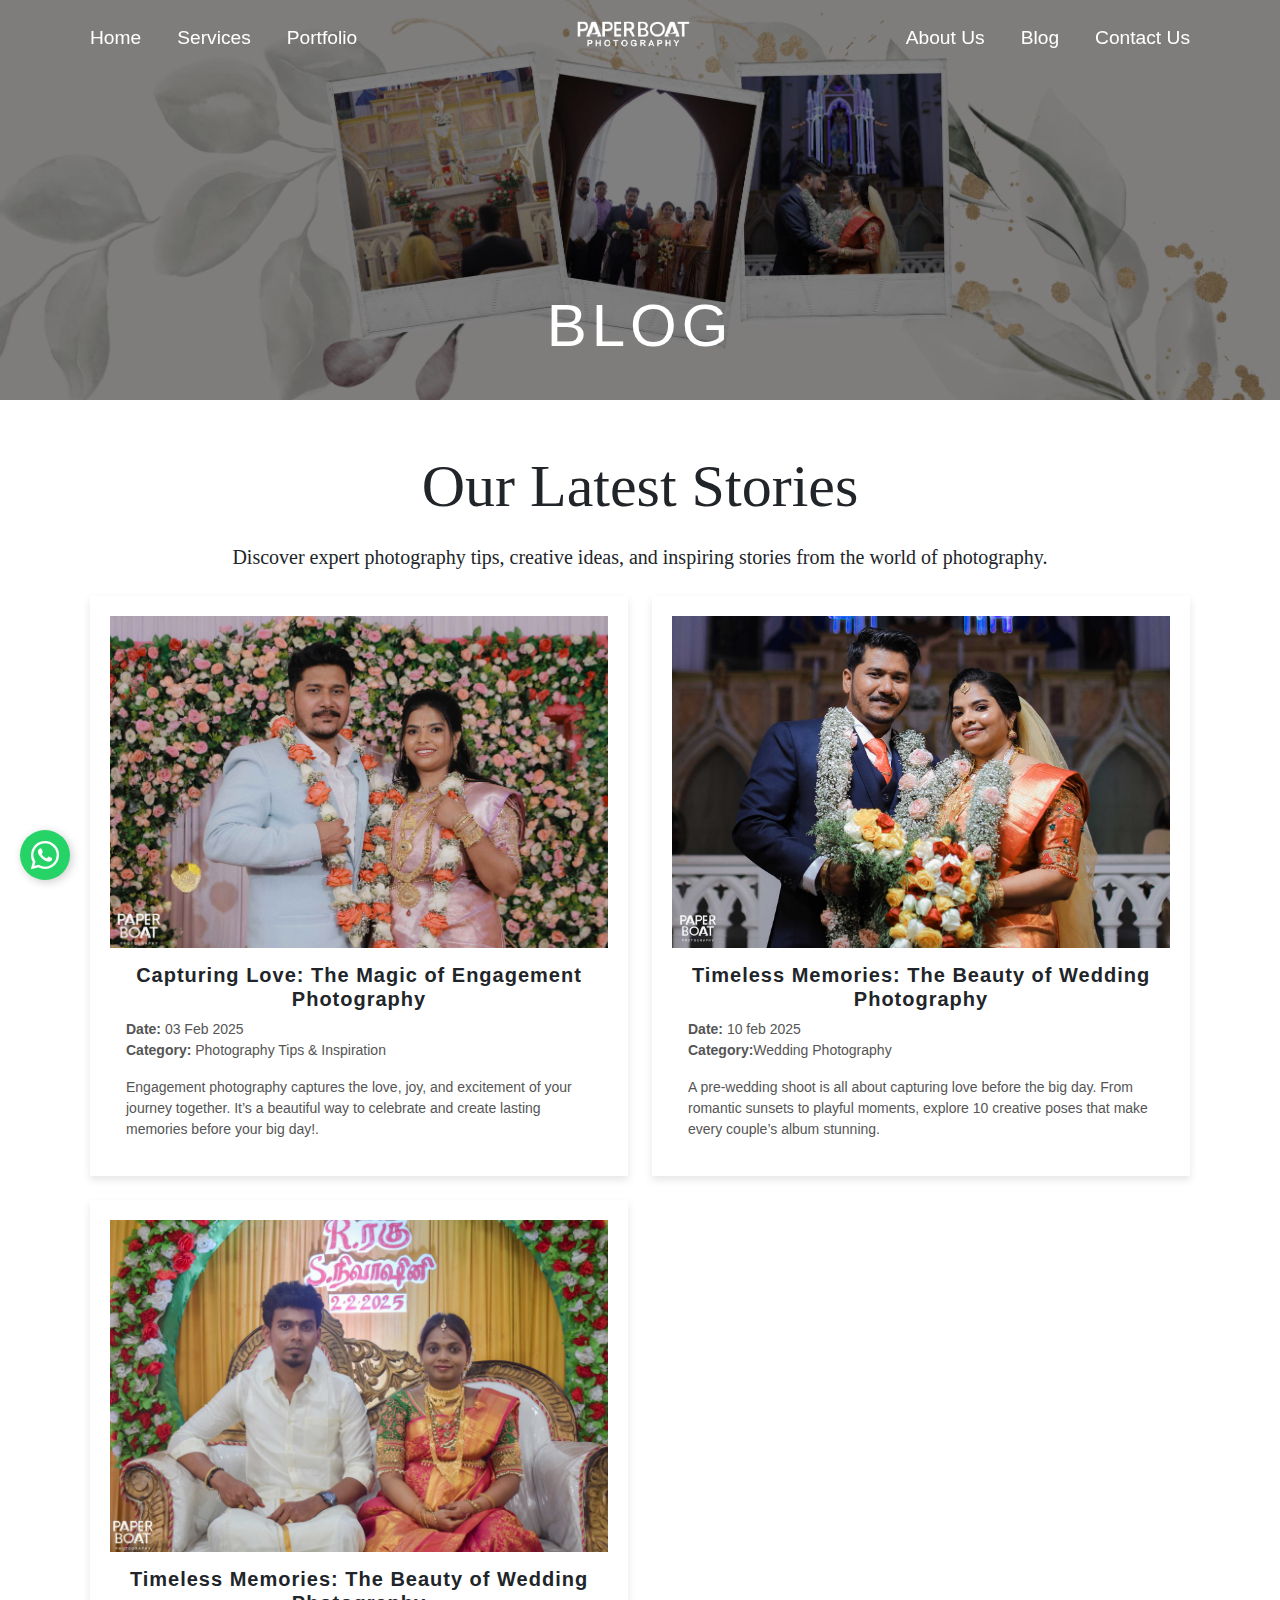
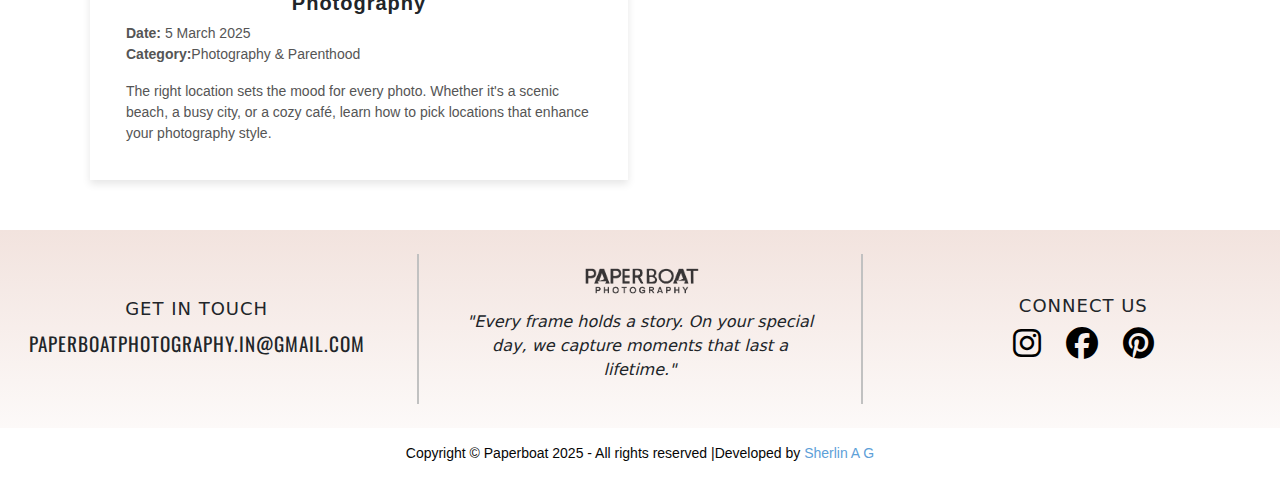
<file: pages/blog.html>
<!DOCTYPE html>
<html lang="en">
<head>
    <meta charset="UTF-8">
    <title>Photography Blog | Tips, Wedding & Event Photography | Paperboat Photography</title>
<meta name="description" content="Explore expert photography tips, creative ideas, and inspiring wedding & event photography stories. Learn from the best photographers in Nagercoil.">
<meta name="keywords" content="photography blog, wedding photography tips, event photography, Kanniyakumari photography, Paperboat Photography, candid photography, photography ideas">
<meta name="author" content="Paperboat Photography">
<meta property="og:title" content="Photography Blog | Wedding & Event Photography | Paperboat Photography">
<meta property="og:description" content="Discover photography tips, wedding stories, and expert advice. Read our blog for the best photography insights.">
<meta property="og:image" content="https://paperboatphotography.in/blog-thumbnail.jpg">
<meta property="og:url" content="https://paperboatphotography.in/blog.html">
<meta property="og:type" content="website">
<meta property="og:site_name" content="Paperboat Photography">
<meta name="twitter:card" content="summary_large_image">
<meta name="twitter:title" content="Photography Blog | Paperboat Photography">
<meta name="twitter:description" content="Read expert photography tips, wedding stories, and creative photography insights on our blog.">
<meta name="twitter:image" content="https://paperboatphotography.in/blog-thumbnail.jpg">
<link rel="icon" href="/imgs/image.png" type="image/x-icon">
<link rel="apple-touch-icon" href="/imgs/image.png">

    <meta name="viewport" content="width=device-width, initial-scale=1.0">
    <link rel="stylesheet" href="https://cdn.jsdelivr.net/npm/bootstrap@5.3.0/dist/css/bootstrap.min.css">
    <link rel="stylesheet" href="https://cdnjs.cloudflare.com/ajax/libs/font-awesome/6.0.0-beta3/css/all.min.css">

    <link rel="stylesheet" href="https://cdnjs.cloudflare.com/ajax/libs/font-awesome/6.4.2/css/all.min.css"/>
    <script src="https://code.jquery.com/jquery-3.6.0.min.js"></script>
   
      
<style>
     @import url("https://fonts.cdnfonts.com/css/rightman-signature");
     @import url('https://fonts.cdnfonts.com/css/spectral'); 
     @import url('https://fonts.cdnfonts.com/css/derivia');
@import url('https://fonts.cdnfonts.com/css/martel-sans');
@import url('https://fonts.googleapis.com/css2?family=Bangers&family=Great+Vibes&family=Julius+Sans+One&family=Lexend+Deca:wght@100..900&family=Love+Light&family=Oswald:wght@200..700&family=Playfair+Display+SC:ital,wght@0,400;0,700;0,900;1,400;1,700;1,900&family=Ruthie&display=swap');

h2,h1 {
  /* font-family: "Send Flowers", serif; */
  font-family: "Rightman Signature";
    font-size: 60px !important;
    font-weight: normal !important;
}

.navbar {
        background: transparent;
        transition: background 0.3s ease-in-out;
        font-family: 'Spectral', sans-serif; 
      }

      /* Navbar Brand Logo */
      .navbar .navbar-brand img {
        filter: brightness(0) invert(1); /* White logo */
        transition: filter 0.3s ease-in-out;
      }

      /* Navbar Links - Default White */
      .navbar .nav-link {
        color: white !important;
        transition: color 0.3s ease-in-out;
        position: relative;
        padding: 10px 15px;
      }

      /* Sticky Navbar Effect */
      .navbar.scrolled {
        background-color: rgba(255, 255, 255, 0.95) !important;
        box-shadow: 0 4px 6px rgba(0, 0, 0, 0.1);
      }

      /* Navbar Links - Change to Black on Scroll */
      .navbar.scrolled .nav-link {
        color: black !important;
      }

      /* Restore Original Logo When Scrolled */
      .navbar.scrolled .navbar-brand img {
        filter: none;
      }
      .navbar-nav {
        gap: 20px;
      }
      /* Mobile Navbar Center Alignment */
      @media (max-width: 768px) {
        .navbar-nav {
          text-align: center;
          gap: 0px;
        }
        .custom-class {
          display: block; /* Make the button block-level to allow centering */
          margin: 0 auto;
        }
      }
      .navbar i{
  color:white
}
.navbar.scrolled i{
  color:#000

}

      /* Underline Animation on Hover */
      .navbar-nav .nav-link {
        display: inline-block;
        position: relative;
        font-size: 1.2rem; /* Adjust text size as needed */
        padding: 10px 15px;
      }

      /* Underline Animation on Hover */
      .navbar-nav .nav-link::after {
        content: "";
        position: absolute;
        left: 50%;
        bottom: 7px;
        width: 0;
        height: 3px;
        background-color: #fff;
        transition: width 0.5s ease-in-out;
        transform: translateX(-50%);
      }
      .navbar.scrolled .nav-link::after
{
  background-color: #000;
}
      /* Expand Underline on Hover - Matches text width */
      .navbar-nav .nav-link:hover::after {
        width: 80%; /* Now matches text width only */
      }

      /* Click Line Animation Effect */
      .navbar-nav .nav-link:focus::after {
        width: 80%;
        background-color: #589cd3; /* Change color when clicked */
      }

      /* Mobile Navbar Adjustments */
      @media (max-width: 768px) {
        .navbar-nav .nav-link {
          font-size: 1.2rem; /* Maintain readability */
        }
        .navbar-nav .nav-link::after {
          bottom: 5px; /* Keep line close to text in mobile view */
        }
        .navbar-toggler {
          border-radius: 0px;
        }
        .custom-class1 {
          margin-top: 20px;
          font-size: 1.4rem;
        }
      }

      .contact-banner {
        position: relative;
        width: 100%;
        height: 400px; /* Adjust height as needed */
        background: url("/imgs/BLOGBANNER.jpg") no-repeat center center/cover;
        display: flex;
        align-items: flex-end; /* Ensures title appears after image */
        justify-content: center;
        padding-bottom: 30px; /* Space for title */
      }

      /* Dark Overlay */
      .overlay {
        position: absolute;
        top: 0;
        left: 0;
        width: 100%;
        height: 100%;
        background: rgba(0, 0, 0, 0.5); /* Transparent dark overlay */
      }

      /* Title Styling */
      .title {
        position: relative;
        font-size: 3rem;
        font-weight: bold;
        color: white;
        text-align: center;
        z-index: 2;
        font-family: 'Derivia', sans-serif !important;
        letter-spacing: 5px;
      }

      /* Responsive */
      @media (max-width: 768px) {
        .title {
          font-size: 2rem;
        }
        .contact-banner {
          height: 300px;
        }
      }
      footer {
    background-color: #f8f8f8;
    padding-top: 20px;
    text-align: center;
    background-image: linear-gradient(180deg, #f2e3de 0%, #ffffff 100%) !important;
}

      .footer-container {
        display: flex;
        justify-content: space-around;
        align-items: center;
        flex-wrap: wrap;
        
        padding-bottom: 20px;
      }

      .footer-section {
        flex: 1;
        min-width: 250px;
        margin: 10px;
      }

      .footer-section h4 {
        font-size: 18px;
        /* font-weight: bold; */
        letter-spacing: 1px;
        margin-bottom: 10px;
      }

      .email {
        font-weight: bold;
        letter-spacing: 1px;
      }

      .quote {
        font-style: italic;
        font-size: 16px;
      }

      .social-icons a {
        color: black;
        font-size: 20px;
        margin: 0 10px;
        text-decoration: none;
      }

      .social-icons a:hover {
        opacity: 0.7;
      }

      /* Instagram Section */

      .image-gallery {
        display: flex;
        flex-direction: column; /* Stack images vertically */
        align-items: center; /* Center images horizontally */
        justify-content: center; /* Center images vertically (if needed) */
        gap: 10px; /* Space between images */
        margin-top: 10px;
        overflow: hidden; /* Hide overflowing images */
        position: relative;
        text-align: center; /* Ensures inline elements like <img> are centered */
      }

      .gallery-img {
        /* width: 125px;  */
        height: 125px; /* Ensure uniform height */
        object-fit: cover; /* Prevent stretching */
        border-radius: 0px; /* Optional: rounded corners */
        opacity: 0;
        animation: fadeIn 1s ease-in-out forwards;
      }

      /* Animation for fading in images */
      @keyframes fadeIn {
        0% {
          opacity: 0;
        }
        100% {
          opacity: 1;
        }
      }

      /* Initially hide the second set of images */
      .image-set {
        display: none;
      }

      /* Animation for image set transition */
      @keyframes imageSetTransition {
        0% {
          opacity: 1;
          transform: translateY(0);
        }
        100% {
          opacity: 0;
          transform: translateY(-100px);
        }
      }

      /* Add transition effect to hide the images */
      .image-set.fade-out {
        animation: imageSetTransition 1s ease-out forwards;
      }

      /* Footer Bottom */
      .footer-bottom {
        margin-top: 0px;
        margin-bottom: 0; /* Ensures no bottom margin */
        padding-bottom: 0; /* Prevents extra space from padding */
        text-align: center;
        font-size: 14px;
        color: #666;
      }
      .footer-bottom p {
        margin-bottom: 0;
      }

      .footer-links a {
        margin: 0 15px;
        text-decoration: none;
        color: black;
      }

      .footer-links a:hover {
        text-decoration: underline;
      }
      .footer-bottom p {
        background-color: white;
        color: rgb(6, 6, 6);
        padding-top: 15px;
        padding-bottom: 15px;
      }
      /* Responsive Design */
      @media (max-width: 768px) {
        .footer-container {
          flex-direction: column;
          text-align: center;
        }

        .instagram-images img {
          width: 80px;
          height: 80px;
        }
        .vertical-line {
          display: none;
        }
        .contact {
          padding-left: 0px !important;
        }
        .image-set img:nth-child(n + 4) {
          display: none; /* Hides images after the 3rd one */
        }
        .gallery-img {
          width: 125px !important;
        }
        
      }
      .vertical-line {
    width: 2px;
    background-color: #c1c1c1;
    height: 80%;
    min-height: 150px;
}

.contact {
  display: flex;
  flex-direction: column;
  align-items: center; /* Centers the content */
  font-size: 1.2rem;
}

.contact p {
  margin: 1px 0;
  display: flex;
  align-items: center; 
  justify-content: center; /* Ensures text is centered properly */
  width: 100%; /* Adjusts to full width for better alignment */
  text-align: center; 
  word-break: break-word; /* Prevents text overflow */
  font-family: "Oswald", sans-serif;
  letter-spacing: 1px;
  font-weight: 400;
}
.fas.fa-phone-alt {
  transform: rotate(450deg);
  display: inline-block; /* Ensures proper rotation */
}



      .whatsapp-icon {
  position: fixed;   /* Stays in place even when scrolling */
  bottom: 20px;      /* 20px from the bottom */
  left: 20px;        /* 20px from the left */
  background-color: #25D366; /* WhatsApp Green */
  color: white;      /* Icon color */
  width: 50px;
  height: 50px;
  display: flex;
  align-items: center;
  justify-content: center;
  border-radius: 50%; /* Circular shape */
  font-size: 35px;   /* Icon size */
  text-decoration: none;
  box-shadow: 2px 2px 10px rgba(0, 0, 0, 0.2);
  z-index: 1000;     /* Keep it above other elements */
  transition: transform 0.3s ease-in-out;
}

.whatsapp-icon:hover {
  transform: scale(1.2); /* Smooth hover effect */
}
.whatsapp-icon:before {
  animation: _pulse 1.2s infinite;
  border-color: inherit;
  border-radius: 50%;
  box-shadow: 0 0 0 0 rgba(37, 211, 101, 0);
  content: "";
  height: 50px;
  position: absolute;
  width: 50px;  
} 
@keyframes _pulse {
  0% {
      box-shadow: 0 0 0 0 rgba(37, 211, 101, .75);
  }
  100% {
      box-shadow: 0 0 0 15px rgba(37, 211, 101, 0);
  }
}
.navbar-toggler{
  border-radius: 0px;
}
.lastcolor{
  color:#5da0d8
}



#scrollToTopBtn {
  position: fixed;
  bottom: 20px;
  right: 20px;
  width: 45px;
  height: 45px;
  border: none;
  background-color: rgb(255, 255, 255);
  border-radius: 50%;
  box-shadow: 0 0 10px rgba(0, 0, 0, 0.2);
  display: flex;
  align-items: center;
  justify-content: center;
  font-size: 24px;
  cursor: pointer;
  opacity: 0;
  z-index: 1000;
  transition: opacity 0.3s;
}

#scrollToTopBtn svg {
  position: absolute;
  top: -2;
  left: -2;
}

#progress {
  transform: rotate(-90deg);
  transform-origin: center;
  transition: stroke-dashoffset 0.3s;
}

.fa-chevron-up{
  font-size: smaller;
}
.fab{
  font-size: xx-large;
}


.full-screen-image {
  width: 100%;
  height: 40vh; /* Full viewport height */
  overflow: hidden;
  position: relative;
}

.full-screen-image img {
  width: 100%;
  height: 100%;
  object-fit: cover; /* Ensures the image covers the entire area without distortion */
  object-position: center; /* Centers the image */
}

@media screen and (max-width: 768px) {
  .full-screen-image {
      height: 20vh; /* Adjust height for mobile devices */
  }
  
}
.blog-section {
    text-align: center;
    padding: 50px 20px; /* Adjusted padding for responsiveness */
}

.blog-section h2 {
    font-size: 32px;
    font-weight: bold;
    margin-bottom: 20px;
}

/* Responsive Card Container */
.card-container {
    display: flex;
    flex-wrap: wrap;
    justify-content: center;
    gap: 20px; /* Spacing between cards */
}

/* Card Styles */
.card {
    display: flex;
    flex-direction: column;
    align-items: center;
    border: none;
    text-align: center;
    background: #fff;
    padding: 20px;
    box-shadow: 0 4px 8px rgba(0, 0, 0, 0.1);
    border-radius: 0px;
    width: 100%;
    max-width: 600px; /* Limits max width for consistency */
    height: 100%;
    min-height: 450px; /* Ensures all cards are the same height */
}

/* Card Image */
.card img {
    width: 100%;
    /* height: 200px;  */
    object-fit: cover; /* Ensures images maintain aspect ratio */
    border-radius: 0px 0px 0 0;
}

/* Card Body */
.card-body {
    flex-grow: 1; /* Makes content fill available space */
    display: flex;
    flex-direction: column;
    justify-content: space-between;
    padding-top: 15px;
}

/* Title & Text */
.card-title {
    font-size: 20px;
    font-weight: bold;
    font-family: 'Derivia', sans-serif;
    letter-spacing: 1px;
}

.card-text {
    font-size: 14px;
    color: #555;
    text-align: left;
    font-family: 'Martel Sans', sans-serif;
}

/* 🔹 Mobile View (Small Screens) */
@media (max-width: 768px) {
    .card-container {
        flex-direction: column;
        align-items: center;
    }

    .card {
        width: 100%; /* Adjusts width for smaller screens */
        min-height: auto;
        gap:20px; /* Allows height to adjust dynamically */
    }

    .blog-section h2 {
        font-size: 28px;
    }
    .custom{
      gap:20px;

    }
}

/* 🔹 Tablet View (Medium Screens) */
@media (max-width: 1024px) {
    .card {
        width: 100%;
        
    }
    .custom{
      gap:20px;
    }
    .new1{
      margin-top:20px;
    }
}

.footer-nav {
            background-color: #f8f9fa; /* Background color */
            padding: 15px 0;
        }
        .footer-container {
            display: flex;
            align-items: center;
            justify-content: space-between;
            text-align: center;
        }
        .footer-links {
            display: flex;
            gap: 20px;
        }
        .footer-links a {
            text-decoration: none;
            color: #333;
            font-size: 16px;
            font-weight: 500;
        }
        .footer-links a:hover {
            color: #007bff;
        }
        .footer-logo img {
            height: 50px; /* Adjust logo size */
        }

        .an{
  text-decoration: none;
  font-family: 'Spectral', sans-serif; 
}

.footer-bottom p{
  font-family: 'Spectral', sans-serif; 
}
.para01{
  font-family: 'Spectral';
  font-size: 20px;
}

.anchor{
  text-decoration: none;
}

.fa-instagram:hover{
  color: #E1306C;

}

.fa-facebook:hover{
  color:#1877F2;
}

.fa-pinterest:hover{
  color:#E60023;
}
img {
  pointer-events: none;
  user-select: none;
  -webkit-user-drag: none;
}
</style>
</head>
<body>
    <nav class="navbar navbar-expand-lg fixed-top">
        <div class="container">
          <!-- Center Logo -->
          <a class="navbar-brand  d-lg-none" href="/index.html">
            <img src="/WEB PB2.png" alt="Logo" height="50">
        </a>
  
          <!-- Navbar Toggler for Mobile -->
          <button
          class="navbar-toggler"
          type="button"
          data-bs-toggle="collapse"
          data-bs-target="#navbarNav"
          aria-controls="navbarNav"
          aria-expanded="false"
          aria-label="Toggle navigation"
          id="menu-toggle"
        >
          <span><i class="fa-solid fa-bars"></i></span>
        </button>
  
          <div
            class="collapse navbar-collapse justify-content-between"
            id="navbarNav"
          >
            <!-- Left Side Nav Links -->
            <ul class="navbar-nav">
              <li class="nav-item">
                <a class="nav-link" href="/index.html">Home</a>
              </li>
              <li class="nav-item">
                <a class="nav-link" href="./services.html">Services</a>
              </li>
              <li class="nav-item">
                <a class="nav-link" href="./portfolio.html">Portfolio</a>
              </li>
            </ul>
  
            <!-- Center Logo for Desktop -->
            <a class="navbar-brand d-none d-lg-block mx-auto" href="/index.html">
              <img src="/WEB PB2.png" alt="Logo" height="50" />
            </a>
  
            <!-- Right Side Nav Links -->
            <ul class="navbar-nav">
              <li class="nav-item">
                <a class="nav-link" href="about.html">About Us</a>
              </li>
              <li class="nav-item">
                <a class="nav-link" href="blog.html">Blog</a>
              </li>
              <li class="nav-item">
                <a class="nav-link" href="contact.html">Contact Us</a>
              </li>
            </ul>
          </div>
        </div>
      </nav>
  
      <section class="contact-banner">
        <div class="overlay"></div>
        <h1 class="title">BLOG</h1>
      </section>

      <div class="container blog-section">
        <h2>Our Latest Stories</h2>
        <p class="para01">Discover expert photography tips, creative ideas, and inspiring stories from the world of photography.</p>

          <div class="row mt-4 custom">
              <div class="col-md-6">
                  <a  class="anchor" href="stories1.html"><div class="card">
                      <img src="/imgs/ENAGE1.jpg" class="card-img-top" alt="Wedding Photography">
                      <div class="card-body">
                          <h5 class="card-title">Capturing Love: The Magic of Engagement Photography</h5>
                          <p class="card-text"><strong>Date:</strong> 03 Feb 2025 <br> <strong>Category:</strong> Photography Tips & Inspiration</p>
                          <p class="card-text">Engagement photography captures the love, joy, and excitement of your journey together. It’s a beautiful way to celebrate and create lasting memories before your big day!.</p>
                      </div>
                  </div></a>
              </div>

            <div class="col-md-6 new1">
               <a class="anchor" href="stories.html"> <div class="card">
                    <img src="/imgs/wedservice.jpg" class="card-img-top" alt="Pre-Wedding Photography">
                    <div class="card-body">
                        <h5 class="card-title"> Timeless Memories: The Beauty of Wedding Photography</h5>
                        <p class="card-text"><strong>Date:</strong> 10 feb 2025 <br> <strong>Category:</strong>Wedding Photography</p>
                        <p class="card-text">A pre-wedding shoot is all about capturing love before the big day. From romantic sunsets to playful moments, explore 10 creative poses that make every couple’s album stunning.</p>
                    </div>
                </div></a>
            </div>

            <div class="col-md-6 mt-4">
                <div class="card">
                    <img src="/imgs/maternityservices.jpg" class="card-img-top" alt="Outdoor Photography">
                    <div class="card-body">
                        <h5 class="card-title"> Timeless Memories: The Beauty of Wedding Photography</h5>
                        <p class="card-text"><strong>Date:</strong> 5 March 2025 <br> <strong>Category:</strong>Photography & Parenthood</p>
                        <p class="card-text">The right location sets the mood for every photo. Whether it's a scenic beach, a busy city, or a cozy café, learn how to pick locations that enhance your photography style.</p>
                    </div>
                </div>
            </div>

            <!-- <div class="col-md-6 mt-4">
                <div class="card">
                    <img src="/imgs/PRVN7945.jpg" class="card-img-top" alt="Candid Photography">
                    <div class="card-body">
                        <h5 class="card-title">A Guide to Candid Photography: Capturing Moments Naturally</h5>
                        <p class="card-text"><strong>Date:</strong> 1 March 2025 <br> <strong>Category:</strong> Candid Photography</p>
                        <p class="card-text">Candid photography is all about capturing authentic, unscripted emotions. Learn the techniques to take natural and beautiful candid shots effortlessly.</p>
                    </div>
                </div>
            </div> -->
        </div>
    </div>

      

      <footer class="footer">
        <div class="footer-container">
          <div class="footer-section">
            <h4>GET IN TOUCH</h4>
            <div class="contact">
              <!-- <p><i class="fas fa-phone-alt"></i> +91 6374926377</p> -->
              <p>
                <!-- <i class="fas fa-envelope"></i>  -->
                PAPERBOATPHOTOGRAPHY.IN@GMAIL.COM
              </p>
              <!-- <p>
                <i class="fas fa-map-marker-alt"></i> Kottar, Nagercoil, Kanniyakumari.
              </p> -->
            </div>
          </div>
          <div class="vertical-line mx-4"></div>
          <div class="footer-section">
            <div class="footer-logo">
              <a href="/index.html" ><img src="/WEB PB2.png" alt="Logo"> </a><!-- Replace with your logo -->
           </div>
            <p class="quote">
              "Every frame holds a story. On your special day, we capture moments that last a lifetime."
            </p>
          </div>
          <div class="vertical-line mx-4"></div>
          <div class="footer-section">
            <h4>CONNECT US</h4>
            <div class="social-icons">
              <a href="https://www.instagram.com/paperboatphotography.in/"><i class="fab fa-instagram"></i></a>
              <a href="https://www.facebook.com/share/194hGb7YSV/"><i class="fab fa-facebook"></i></a>
              <a href="https://pin.it/Tiw7FmzFK"><i class="fab fa-pinterest"></i></a>
            </div>
          </div>
        </div>
        <!-- <div class="full-screen-image">
          <img src="/imgs/Black Elegant Minimalist Profile.png" alt="Full Screen Image" class="img-fluid">
      </div> -->
    
    
        <div class="footer-bottom">
          <!-- <div class="footer-links">
            <a href="#">Contact</a>
            <a href="#">Privacy Policy</a>
            <a href="#">Terms & Conditions</a>
          </div> -->
          <p>
            Copyright &copy; Paperboat 2025 - All
            rights reserved |Developed by
            <a class="an" href="https://sherlin-ag.netlify.app/"><span class="lastcolor">Sherlin A G</span></a>
          </p>
        </div>
      </footer>
    
      <a href="https://wa.me/916374926377?text=Hello%20Paperboat%20Photography,%20I%20want%20to%20book%20a%20session!" target="_blank" class="whatsapp-icon">
        <i class="fab fa-whatsapp"></i>
    </a>
    
    
    <button id="scrollToTopBtn">
        <svg width="50" height="50">
            <circle cx="25" cy="25" r="20" stroke-width="5" fill="none" stroke="#ccc"></circle>
            <circle id="progress" cx="25" cy="25" r="20" stroke-width="5" fill="none" stroke="black"
                stroke-dasharray="125" stroke-dashoffset="125"></circle>
        </svg>
        <i class="fa-sharp fa-solid fa-chevron-up"></i>
    </button>
    <script>
        window.addEventListener("scroll", function () {
          var navbar = document.querySelector(".navbar");
          if (window.scrollY > 50) {
            navbar.classList.add("scrolled");
          } else {
            navbar.classList.remove("scrolled");
          }
        });
        const scrollToTopBtn = document.getElementById("scrollToTopBtn");
    
    // Show the button when scrolling down
    window.addEventListener("scroll", () => {
        if (window.scrollY > 300) {
            scrollToTopBtn.style.display = "flex";
        } else {
            scrollToTopBtn.style.display = "none";
        }
    });
    
    // Scroll to the top when clicking the button
    scrollToTopBtn.addEventListener("click", () => {
        window.scrollTo({ top: 0, behavior: "smooth" });
    });
    
    document.addEventListener("DOMContentLoaded", function () {
      const scrollToTopButton = document.getElementById("scrollToTopBtn");
      const progressCircle = document.getElementById("progress");
      const totalScrollHeight = document.documentElement.scrollHeight - window.innerHeight;
      const circleLength = 125; 
    
      window.addEventListener("scroll", () => {
          let scrollPercentage = window.scrollY / totalScrollHeight;
          let strokeOffset = circleLength * (1 - scrollPercentage);
    
          progressCircle.style.strokeDashoffset = strokeOffset;
    
          if (window.scrollY > 100) {
              scrollToTopButton.style.opacity = 1;
          } else {
              scrollToTopButton.style.opacity = 0;
          }
      });
    
      scrollToTopButton.addEventListener("click", () => {
          window.scrollTo({ top: 0, behavior: "smooth" });
      });
    });
    
    document.addEventListener("DOMContentLoaded", function () {
          var navLinks = document.querySelectorAll(".nav-link");
          var navbarCollapse = document.querySelector(".navbar-collapse");
    
          navLinks.forEach(function (link) {
            link.addEventListener("click", function () {
              var bsCollapse = new bootstrap.Collapse(navbarCollapse, {
                toggle: true,
              });
            });
          });
        });
    
        document.addEventListener("DOMContentLoaded", function () {
          const menuToggle = document.getElementById("menu-toggle");
          const icon = menuToggle.querySelector("i");
          const navbarNav = document.getElementById("navbarNav");
          const navLinks = document.querySelectorAll(".nav-link"); // Select all nav items
    
          // Toggle menu icon on click
          menuToggle.addEventListener("click", function () {
            if (icon.classList.contains("fa-bars")) {
              icon.classList.remove("fa-bars");
              icon.classList.add("fa-times"); // Change to close icon
            } else {
              icon.classList.remove("fa-times");
              icon.classList.add("fa-bars"); // Change back to menu icon
            }
          });
    
          // Close menu on outside click
          document.addEventListener("click", function (event) {
            if (
              !menuToggle.contains(event.target) &&
              !navbarNav.contains(event.target)
            ) {
              icon.classList.remove("fa-times");
              icon.classList.add("fa-bars");
              navbarNav.classList.remove("show"); // Ensure Bootstrap collapses menu
            }
          });
    
          // Close menu when clicking on a nav-item
          navLinks.forEach((link) => {
            link.addEventListener("click", function () {
              icon.classList.remove("fa-times");
              icon.classList.add("fa-bars");
              navbarNav.classList.remove("show"); // Hide menu
            });
          });
        });
        document.addEventListener("contextmenu", (event) => event.preventDefault());
        </script>
    
    <script src="https://cdn.jsdelivr.net/npm/bootstrap@5.3.0/dist/js/bootstrap.bundle.min.js"></script>
    
</body>
</html>
</file>
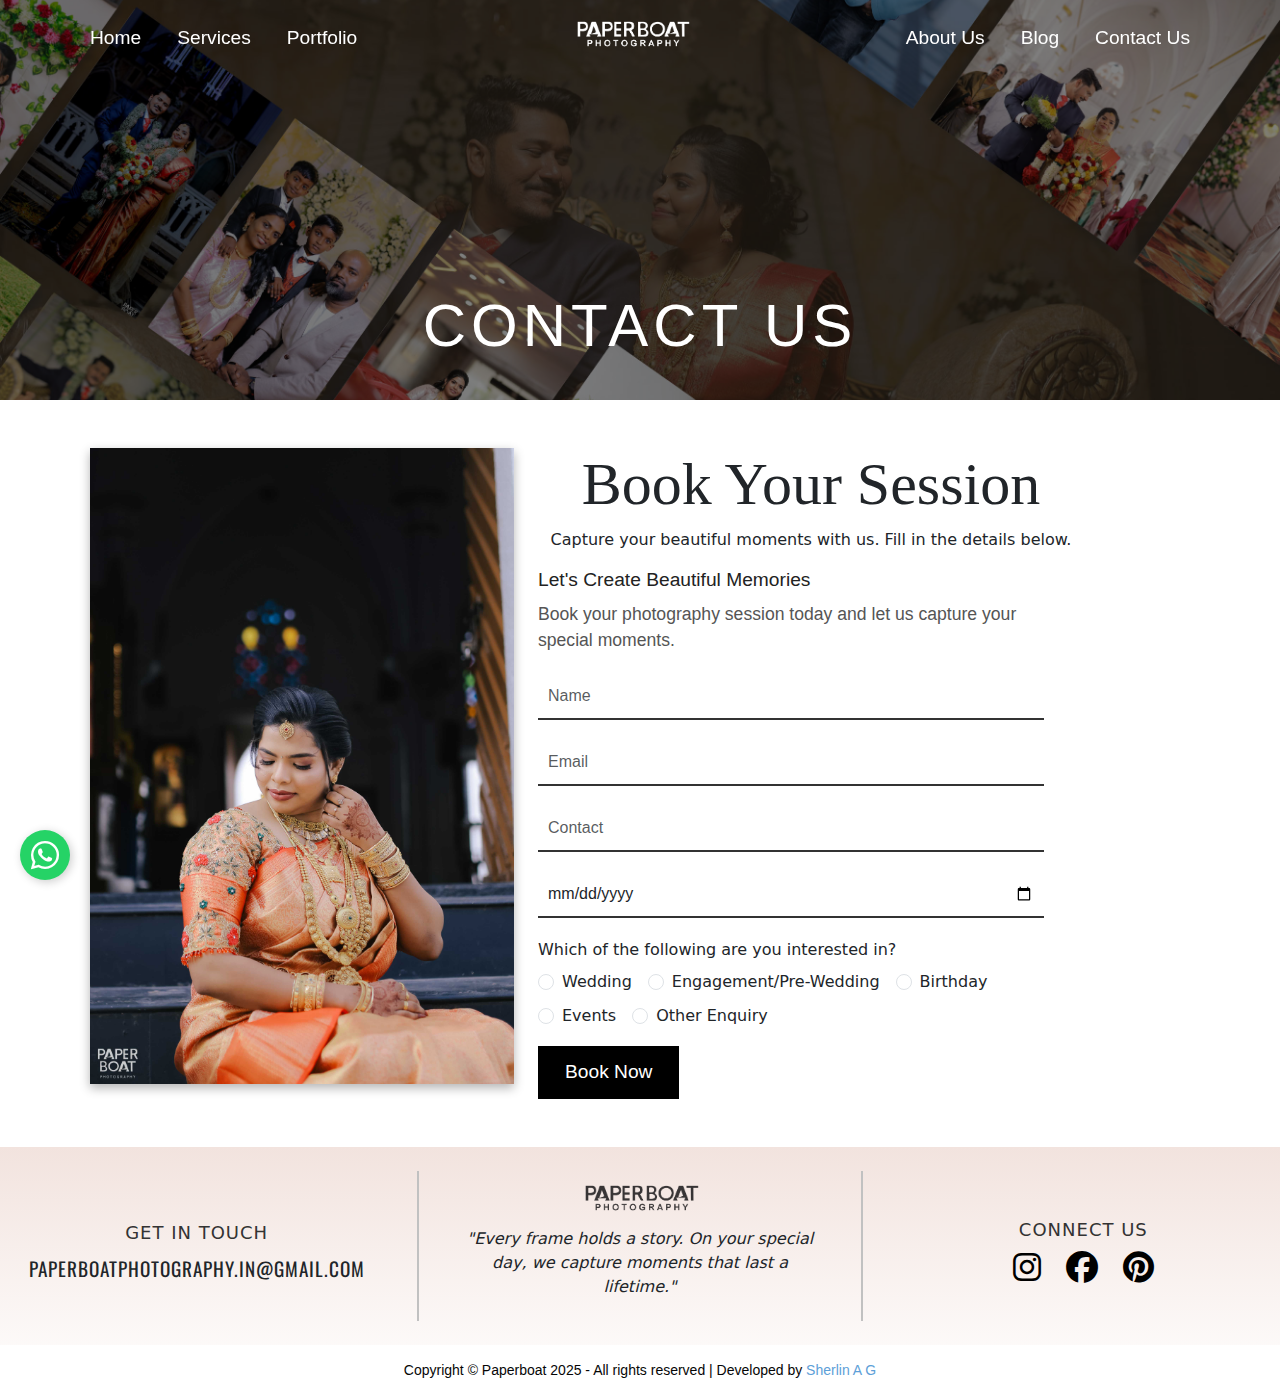
<file: pages/contact.html>
<!DOCTYPE html>
<html lang="en">
  <head>
    <meta charset="UTF-8" />
    <meta name="viewport" content="width=device-width, initial-scale=1.0" />
    <title>Contact Paperboat Photography | Book a Wedding & Event Photographer in Nagercoil</title>
<meta name="description" content="Get in touch with Paperboat Photography for professional wedding and event photography in Tamil Nadu. Book a session with our expert photographers today!">
<meta name="keywords" content="contact Paperboat Photography, wedding photographer Tamil Nadu, event photography, professional photographer booking, photography services contact">
<meta name="author" content="Paperboat Photography">
<meta property="og:title" content="Contact Paperboat Photography | Book a Wedding & Event Photographer">
<meta property="og:description" content="Reach out to Paperboat Photography for wedding and event photography bookings in Tamil Nadu. Get in touch today!">
<meta property="og:image" content="https://paperboatphotography.in/logo.png">
<meta property="og:url" content="https://paperboatphotography.in/contact.html">
<meta property="og:type" content="website">
<meta property="og:site_name" content="Paperboat Photography">
<meta name="twitter:card" content="summary_large_image">
<meta name="twitter:title" content="Contact Paperboat Photography">
<meta name="twitter:description" content="Book a session with Paperboat Photography for the best wedding and event photography in Tamil Nadu.">
<meta name="twitter:image" content="https://paperboatphotography.in/logo.png">

<link href="https://fonts.cdnfonts.com/css/rightman-signature" rel="stylesheet">
<link href="https://fonts.cdnfonts.com/css/spectral" rel="stylesheet">
<link rel="icon" href="/imgs/image.png" type="image/x-icon">
<link rel="apple-touch-icon" href="/imgs/image.png">

    <link
      href="https://cdn.jsdelivr.net/npm/bootstrap@5.3.0/dist/css/bootstrap.min.css"
      rel="stylesheet"
    />
   <!-- Font Awesome CDN -->
<link rel="stylesheet" href="https://cdnjs.cloudflare.com/ajax/libs/font-awesome/6.0.0-beta3/css/all.min.css">

    <link
      rel="stylesheet"
      href="https://cdnjs.cloudflare.com/ajax/libs/font-awesome/6.4.2/css/all.min.css"
    />
    <script src="https://code.jquery.com/jquery-3.6.0.min.js"></script>
   
      
    <style>
    @import url("https://fonts.cdnfonts.com/css/rightman-signature");
    @import url('https://fonts.cdnfonts.com/css/spectral'); 
    @import url('https://fonts.cdnfonts.com/css/derivia');
@import url('https://fonts.cdnfonts.com/css/martel-sans');
@import url('https://fonts.googleapis.com/css2?family=Bangers&family=Great+Vibes&family=Julius+Sans+One&family=Lexend+Deca:wght@100..900&family=Love+Light&family=Oswald:wght@200..700&family=Playfair+Display+SC:ital,wght@0,400;0,700;0,900;1,400;1,700;1,900&family=Ruthie&display=swap');

h2,h1 {
  /* font-family: "Send Flowers", serif; */
  font-family: "Rightman Signature";
    font-size: 60px !important;
    font-weight: normal !important;
}
      .navbar {
        background: transparent;
        transition: background 0.3s ease-in-out;
        font-family: 'Spectral', sans-serif; 
      }

      /* Navbar Brand Logo */
      .navbar .navbar-brand img {
        filter: brightness(0) invert(1); /* White logo */
        transition: filter 0.3s ease-in-out;
      }

      /* Navbar Links - Default White */
      .navbar .nav-link {
        color: white !important;
        transition: color 0.3s ease-in-out;
        position: relative;
        padding: 10px 15px;
      }

      /* Sticky Navbar Effect */
      .navbar.scrolled {
        background-color: rgba(255, 255, 255, 0.95) !important;
        box-shadow: 0 4px 6px rgba(0, 0, 0, 0.1);
      }

      /* Navbar Links - Change to Black on Scroll */
      .navbar.scrolled .nav-link {
        color: black !important;
      }

      /* Restore Original Logo When Scrolled */
      .navbar.scrolled .navbar-brand img {
        filter: none;
      }
      .navbar-nav {
        gap: 20px;
      }
      /* Mobile Navbar Center Alignment */
      @media (max-width: 768px) {
        .navbar-nav {
          text-align: center;
          gap: 0px;
        }
        .custom-class {
          display: block; /* Make the button block-level to allow centering */
          margin: 0 auto;
        }
      }

      /* Underline Animation on Hover */
      .navbar-nav .nav-link {
        display: inline-block;
        position: relative;
        font-size: 1.2rem; /* Adjust text size as needed */
        padding: 10px 15px;
      }

      /* Underline Animation on Hover */
      .navbar-nav .nav-link::after {
        content: "";
        position: absolute;
        left: 50%;
        bottom: 7px;
        width: 0;
        height: 3px;
        background-color: #fff;
        transition: width 0.5s ease-in-out;
        transform: translateX(-50%);
      }
      .navbar.scrolled .nav-link::after
{
  background-color: #000;
}
      /* Expand Underline on Hover - Matches text width */
      .navbar-nav .nav-link:hover::after {
        width: 80%; /* Now matches text width only */
      }

      /* Click Line Animation Effect */
      .navbar-nav .nav-link:focus::after {
        width: 80%;
        background-color: #589cd3; /* Change color when clicked */
      }

      /* Mobile Navbar Adjustments */
      @media (max-width: 768px) {
        .navbar-nav .nav-link {
          font-size: 1.2rem; /* Maintain readability */
        }
        .navbar-nav .nav-link::after {
          bottom: 5px; /* Keep line close to text in mobile view */
        }
        .navbar-toggler {
          border-radius: 0px;
        }
        .custom-class1 {
          margin-top: 20px;
          font-size: 1.4rem;
        }
      }

      .contact-banner {
        position: relative;
        width: 100%;
        height: 400px; /* Adjust height as needed */
        background: url("/imgs/CONTACT-BANNER.jpg") no-repeat center center/cover;
        display: flex;
        align-items: flex-end; /* Ensures title appears after image */
        justify-content: center;
        padding-bottom: 30px; /* Space for title */
      }

      /* Dark Overlay */
      .overlay {
        position: absolute;
        top: 0;
        left: 0;
        width: 100%;
        height: 100%;
        background: rgba(0, 0, 0, 0.5); /* Transparent dark overlay */
      }

      /* Title Styling */
      .title {
        position: relative;
        font-size: 3rem;
        font-weight: bold;
        color: white;
        text-align: center;
        z-index: 2;
        font-family: 'Derivia', sans-serif !important;
        letter-spacing: 5px;
      }

      /* Responsive */
      @media (max-width: 768px) {
        .title {
          font-size: 2rem;
        }
        .contact-banner {
          height: 300px;
        }
      }
      footer {
    background-color: #f8f8f8;
    padding-top: 20px;
    text-align: center;
    background-image: linear-gradient(180deg, #f2e3de 0%, #ffffff 100%) !important;
}

      .footer-container {
        display: flex;
        justify-content: space-around;
        align-items: center;
        flex-wrap: wrap;
        
        padding-bottom: 20px;
      }

      .footer-section {
        flex: 1;
        min-width: 250px;
        margin: 10px;
      }

      .footer-section h4 {
        font-size: 18px;
        /* font-weight: bold; */
        letter-spacing: 1px;
        margin-bottom: 10px;
      }

      .email {
        font-weight: bold;
        letter-spacing: 1px;
      }

      .quote {
        font-style: italic;
        font-size: 16px;
      }

      .social-icons a {
        color: black;
        font-size: 20px;
        margin: 0 10px;
        text-decoration: none;
      }

      .social-icons a:hover {
        opacity: 0.7;
      }

      /* Instagram Section */

      .image-gallery {
        display: flex;
        flex-direction: column; /* Stack images vertically */
        align-items: center; /* Center images horizontally */
        justify-content: center; /* Center images vertically (if needed) */
        gap: 10px; /* Space between images */
        margin-top: 10px;
        overflow: hidden; /* Hide overflowing images */
        position: relative;
        text-align: center; /* Ensures inline elements like <img> are centered */
      }

      .gallery-img {
        /* width: 125px;  */
        height: 125px; /* Ensure uniform height */
        object-fit: cover; /* Prevent stretching */
        border-radius: 0px; /* Optional: rounded corners */
        opacity: 0;
        animation: fadeIn 1s ease-in-out forwards;
      }

      /* Animation for fading in images */
      @keyframes fadeIn {
        0% {
          opacity: 0;
        }
        100% {
          opacity: 1;
        }
      }

      /* Initially hide the second set of images */
      .image-set {
        display: none;
      }

      /* Animation for image set transition */
      @keyframes imageSetTransition {
        0% {
          opacity: 1;
          transform: translateY(0);
        }
        100% {
          opacity: 0;
          transform: translateY(-100px);
        }
      }

      /* Add transition effect to hide the images */
      .image-set.fade-out {
        animation: imageSetTransition 1s ease-out forwards;
      }

      /* Footer Bottom */
      .footer-bottom {
        margin-top: 0px;
        margin-bottom: 0; /* Ensures no bottom margin */
        padding-bottom: 0; /* Prevents extra space from padding */
        text-align: center;
        font-size: 14px;
        color: #666;
      }
      .footer-bottom p {
        margin-bottom: 0;
      }

      .footer-links a {
        margin: 0 15px;
        text-decoration: none;
        color: black;
      }

      .footer-links a:hover {
        text-decoration: underline;
      }
      .fas.fa-phone-alt {
  transform: rotate(450deg);
  display: inline-block; /* Ensures proper rotation */
}
      .footer-bottom p {
        background-color: white;
        color: rgb(6, 6, 6);
        padding-top: 15px;
        padding-bottom: 15px;
      }
      /* Responsive Design */
      @media (max-width: 768px) {
        .footer-container {
          flex-direction: column;
          text-align: center;
        }

        .instagram-images img {
          width: 80px;
          height: 80px;
        }
        .vertical-line {
          display: none;
        }
        .contact {
          padding-left: 0px !important;
        }
        .image-set img:nth-child(n + 4) {
          display: none; /* Hides images after the 3rd one */
        }
        .gallery-img {
          width: 125px !important;
        }
        .booking-text p {
          display: none;
        }
      }

      .booking-text {
        padding-right: 40px;
      }

      .booking-text h3 {
        font-size: 1.2rem;
        font-family: 'Derivia', sans-serif;
        color: #222;
        margin-bottom: 10px;
      }

      .booking-text p {
        font-size: 1.1rem;
        color: #555;
        font-family: 'Martel Sans', sans-serif;
        margin-bottom: 20px;
      }

      /* Form Styling */
      .booking-form .form-group {
        margin-bottom: 20px;
        font-family: 'Martel Sans', sans-serif;
      }

      .booking-form .form-control {
        border: none;
        border-bottom: 2px solid #333;
        border-radius: 0;
        padding: 10px;
        font-size: 1rem;
        background: transparent;
      }

      .booking-form .form-control:focus {
        outline: none;
        border-bottom: 2px solid #000;
        box-shadow: none;
      }

      /* Book Now Button */
      .book-btn {
  background-color: #000;
  color: #fff;
  padding: 10px 25px;
  font-size: 1.2rem;
  border-radius: 0px !important;
  transition: 0.3s ease-in-out;
  border: 2px solid #000000;
  font-weight: 500;
  font-family: 'Spectral', sans-serif;
}

.book-btn:hover {
  background-color: #ffffff;
  border-color: #000;
}
      /* Contact Info Section */
      .contact-left {
    display: flex;
    justify-content: center;
    align-items: center;
    padding: 40px;
}

/* Contact Card */
.contact-card {
    background: rgb(217, 212, 212);
    padding: 25px;
    border-radius: 0px;
    box-shadow: 0 4px 10px rgba(0, 0, 0, 0.1);
    text-align: left;
    max-width: 450px;
    margin: auto;
}

/* Logo Styling */
.contact-logo img {
    width: 150px;
    display: block;
    margin: 0 auto 15px;
}

/* Title Styling */
.contact-title {
    font-size: 22px;
    font-weight: 600;
    color: #060606;
    text-align: center;
    margin-bottom: 10px;
    font-family: 'Derivia', sans-serif;
}

/* Text Styling */
.contact-text {
    font-size: 16px;
    color: #555;
    text-align: center;
    margin-bottom: 20px;
    font-family: 'Martel Sans', sans-serif;
}

/* Headings */
h4 {
    font-size: 18px;
    color: #333;
    margin-top: 15px;
}

/* Contact Details */
.contact-details {
    font-size: 16px;
    color: #444;
    line-height: 1.6;
    font-family: 'Martel Sans', sans-serif;
}

/* Icons & Spacing */
.contact-details br {
    margin-bottom: 8px;
}

/* Responsive Design */
@media (max-width: 768px) {
    .contact-card {
        max-width: 90%;
        padding: 20px;
    }

    .contact-title {
        font-size: 20px;
    }

    h4 {
        font-size: 16px;
    }

    .contact-details {
        font-size: 14px;
    }
}
.contact {
  display: flex;
  flex-direction: column;
  align-items: center; /* Centers the content */
  font-size: 1.2rem;
}

.contact p {
  margin: 1px 0;
  display: flex;
  align-items: center; 
  justify-content: center; /* Ensures text is centered properly */
  width: 100%; /* Adjusts to full width for better alignment */
  text-align: center; 
  word-break: break-word; /* Prevents text overflow */
  font-family: "Oswald", sans-serif;
  letter-spacing: 1px;
  font-weight: 400;
}

      .vertical-line {
        width: 2px;
        background-color: #c1c1c1;
        height: 80%; /* Adjusts dynamically */
        min-height: 150px; /* Ensures visibility */
      }


      .whatsapp-icon {
  position: fixed;   /* Stays in place even when scrolling */
  bottom: 20px;      /* 20px from the bottom */
  left: 20px;        /* 20px from the left */
  background-color: #25D366; /* WhatsApp Green */
  color: white;      /* Icon color */
  width: 50px;
  height: 50px;
  display: flex;
  align-items: center;
  justify-content: center;
  border-radius: 50%; /* Circular shape */
  font-size: 35px;   /* Icon size */
  text-decoration: none;
  box-shadow: 2px 2px 10px rgba(0, 0, 0, 0.2);
  z-index: 1000;     /* Keep it above other elements */
  transition: transform 0.3s ease-in-out;
}

.whatsapp-icon:hover {
  transform: scale(1.2); /* Smooth hover effect */
}
.whatsapp-icon:before {
  animation: _pulse 1.2s infinite;
  border-color: inherit;
  border-radius: 50%;
  box-shadow: 0 0 0 0 rgba(37, 211, 101, 0);
  content: "";
  height: 50px;
  position: absolute;
  width: 50px;  
} 
@keyframes _pulse {
  0% {
      box-shadow: 0 0 0 0 rgba(37, 211, 101, .75);
  }
  100% {
      box-shadow: 0 0 0 15px rgba(37, 211, 101, 0);
  }
}
.navbar-toggler{
  border-radius: 0px;
}
.lastcolor{
  color:#5da0d8
}



#scrollToTopBtn {
  position: fixed;
  bottom: 20px;
  right: 20px;
  width: 45px;
  height: 45px;
  border: none;
  background-color: rgb(255, 255, 255);
  border-radius: 50%;
  box-shadow: 0 0 10px rgba(0, 0, 0, 0.2);
  display: flex;
  align-items: center;
  justify-content: center;
  font-size: 24px;
  cursor: pointer;
  opacity: 0;
  z-index: 1000;
  transition: opacity 0.3s;
}

#scrollToTopBtn svg {
  position: absolute;
  top: -2;
  left: -2;
}

#progress {
  transform: rotate(-90deg);
  transform-origin: center;
  transition: stroke-dashoffset 0.3s;
}

.fa-chevron-up{
  font-size: smaller;
}
.fab{
  font-size: xx-large;
}


.full-screen-image {
  width: 100%;
  height: 40vh; /* Full viewport height */
  overflow: hidden;
  position: relative;
}

.full-screen-image img {
  width: 100%;
  height: 100%;
  object-fit: cover; /* Ensures the image covers the entire area without distortion */
  object-position: center; /* Centers the image */
}

@media screen and (max-width: 768px) {
  .full-screen-image {
      height: 20vh; /* Adjust height for mobile devices */
  }

  .wedding-image {
         display: none;
        }
  
}

.footer-nav {
            background-color: #f8f9fa; /* Background color */
            padding: 15px 0;
        }
        .footer-container {
            display: flex;
            align-items: center;
            justify-content: space-between;
            text-align: center;
        }
        .footer-links {
            display: flex;
            gap: 20px;
        }
        .footer-links a {
            text-decoration: none;
            color: #333;
            font-size: 16px;
            font-weight: 500;
        }
        .footer-links a:hover {
            color: #007bff;
        }
        .footer-logo img {
            height: 50px; /* Adjust logo size */
        }

        .navbar i{
  color:white
}
.navbar.scrolled i{
  color:#000

}

.an{
  text-decoration: none;
  font-family: 'Spectral', sans-serif; 
}

.footer-bottom p{
  font-family: 'Spectral', sans-serif; 
}

.wedding-image {
        position: relative;
        width: 40%; /* Adjust width for balance */
        height: auto; /* Prevents distortion */
        z-index: 1;
        padding-left: 20px;
         /* Moves the image slightly below the section */
      }

      .wedding-image img {
        width: 100%;
        /* height: 600px;  */
        object-fit: cover; /* Ensures no distortion */
        border-radius: 0px;
        display: block; /* Removes extra spacing */
        box-shadow: 0px 4px 10px rgba(0, 0, 0, 0.3); 
      }
      .fa-instagram:hover{
  color: #E1306C;

}

.fa-facebook:hover{
  color:#1877F2;
}

.fa-pinterest:hover{
  color:#E60023;
}
img {
  pointer-events: none;
  user-select: none;
  -webkit-user-drag: none;
}
    </style>
  </head>
  <body>
    <nav class="navbar navbar-expand-lg fixed-top">
      <div class="container">
        <!-- Center Logo -->
        <a class="navbar-brand  d-lg-none" href="/index.html">
          <img src="/WEB PB2.png" alt="Logo" height="50">
      </a>

        <!-- Navbar Toggler for Mobile -->
        <button
        class="navbar-toggler"
        type="button"
        data-bs-toggle="collapse"
        data-bs-target="#navbarNav"
        aria-controls="navbarNav"
        aria-expanded="false"
        aria-label="Toggle navigation"
        id="menu-toggle"
      >
        <span><i class="fa-solid fa-bars"></i></span>
      </button>

        <div
          class="collapse navbar-collapse justify-content-between"
          id="navbarNav"
        >
          <!-- Left Side Nav Links -->
          <ul class="navbar-nav">
            <li class="nav-item">
              <a class="nav-link" href="/index.html">Home</a>
            </li>
            <li class="nav-item">
              <a class="nav-link" href="services.html">Services</a>
            </li>
            <li class="nav-item">
              <a class="nav-link" href="portfolio.html">Portfolio</a>
            </li>
          </ul>

          <!-- Center Logo for Desktop -->
          <a class="navbar-brand d-none d-lg-block mx-auto" href="/index.html">
            <img src="/WEB PB2.png" alt="Logo" height="50" />
          </a>

          <!-- Right Side Nav Links -->
          <ul class="navbar-nav">
            <li class="nav-item">
              <a class="nav-link" href="about.html">About Us</a>
            </li>
            <li class="nav-item">
              <a class="nav-link" href="blog.html">Blog</a>
            </li>
            <li class="nav-item">
              <a class="nav-link" href="contact.html">Contact Us</a>
            </li>
          </ul>
        </div>
      </div>
    </nav>

    <section class="contact-banner">
      <div class="overlay"></div>
      <h1 class="title">CONTACT US</h1>
    </section>

    <!-- Contact Us Section -->
    

  <section class="contact-us-section py-5">
      <div class="container">
          <div class="row">
            
              <div class="wedding-image">
                <img src="/imgs/bride-1.jpg" alt="Bride" />
              </div>

              <!-- Right Side: Booking Form -->
              <div class="col-md-6 booking-section">
                  <h2 class="section-title text-center">Book Your Session</h2>
                  <p class="text-center booking-subtitle">
                      Capture your beautiful moments with us. Fill in the details below.
                  </p>

                  <div class="booking-text">
                      <h3>Let's Create Beautiful Memories</h3>
                      <p>
                          Book your photography session today and let us capture your
                          special moments.
                      </p>

                      <form class="booking-form" action="https://formspree.io/f/xkgovpdz" method="POST">
                        <div class="form-group">
                            <input type="text" class="form-control" name="name" placeholder="Name" required>
                        </div>
                    
                        <div class="form-group">
                            <input type="email" class="form-control" name="email" placeholder="Email" required>
                        </div>
                    
                        <div class="form-group">
                            <input type="tel" class="form-control" name="contact" placeholder="Contact" required>
                        </div>
                    
                        <div class="form-group">
                            <input type="date" class="form-control" name="date" placeholder="Date" required>
                        </div>
                    
                        <div class="mb-3">
                            <label class="form-label">Which of the following are you interested in?</label>
                            <div class="d-flex flex-wrap gap-3">
                                <div class="form-check">
                                    <input class="form-check-input" type="radio" name="interest" value="Wedding" id="wedding">
                                    <label class="form-check-label" for="wedding">Wedding</label>
                                </div>
                                <div class="form-check">
                                    <input class="form-check-input" type="radio" name="interest" value="Engagement" id="engagement">
                                    <label class="form-check-label" for="engagement">Engagement/Pre-Wedding</label>
                                </div>
                                <div class="form-check">
                                    <input class="form-check-input" type="radio" name="interest" value="Birthday" id="studio">
                                    <label class="form-check-label" for="studio">Birthday</label>
                                </div>
                            </div>
                            <div class="d-flex flex-wrap gap-3 mt-2">
                                <div class="form-check">
                                    <input class="form-check-input" type="radio" name="interest" value="Events" id="events">
                                    <label class="form-check-label" for="events">Events</label>
                                </div>
                                <div class="form-check">
                                    <input class="form-check-input" type="radio" name="interest" value="Other Inquiry" id="other">
                                    <label class="form-check-label" for="other">Other Enquiry</label>
                                </div>
                            </div>
                        </div>
                    
                        <button type="submit" class="btn book-btn">Book Now</button>
                    </form>
                  </div>
              </div>
          </div>
      </div>
  </section>

 

    <footer class="footer">
      <div class="footer-container">
        <div class="footer-section">
          <h4>GET IN TOUCH</h4>
          <div class="contact">
            <!-- <p><i class="fas fa-phone-alt"></i> +91 6374926377</p> -->
            <p>
              <!-- <i class="fas fa-envelope"></i> -->
              PAPERBOATPHOTOGRAPHY.IN@GMAIL.COM
            </p>
            <!-- <p>
              <i class="fas fa-map-marker-alt"></i> Kottar, Nagercoil, Kanniyakumari.
            </p> -->
          </div>
        </div>
        <div class="vertical-line mx-4"></div>
        <div class="footer-section">
          <div class="footer-logo">
            <a href="/index.html" ><img src="/WEB PB2.png" alt="Logo"> </a><!-- Replace with your logo -->
         </div>
          <p class="quote">
            "Every frame holds a story. On your special day, we capture moments that last a lifetime."
          </p>
        </div>
        <div class="vertical-line mx-4"></div>
        <div class="footer-section">
          <h4>CONNECT US</h4>
          <div class="social-icons">
            <a href="https://www.instagram.com/paperboatphotography.in/"><i class="fab fa-instagram"></i></a>
            <a href="https://www.facebook.com/share/194hGb7YSV/"><i class="fab fa-facebook"></i></a>
            <a href="https://pin.it/Tiw7FmzFK"><i class="fab fa-pinterest"></i></a>
          </div>
        </div>
      </div>
     
      <div class="footer-bottom">
        <!-- <div class="footer-links">
          <a href="#">Contact</a>
          <a href="#">Privacy Policy</a>
          <a href="#">Terms & Conditions</a>
        </div> -->
        <p>
          Copyright &copy; Paperboat 2025 - All
          rights reserved | Developed by
          <a class="an" href="https://sherlin-ag.netlify.app/"><span class="lastcolor">Sherlin A G</span></a>
        </p>
      </div>
    </footer>

    <a href="https://wa.me/916374926377?text=Hello%20Paperboat%20Photography,%20I%20want%20to%20book%20a%20session!" target="_blank" class="whatsapp-icon">
      <i class="fab fa-whatsapp"></i>
  </a>
 
  
  <button id="scrollToTopBtn">
      <svg width="50" height="50">
          <circle cx="25" cy="25" r="20" stroke-width="5" fill="none" stroke="#ccc"></circle>
          <circle id="progress" cx="25" cy="25" r="20" stroke-width="5" fill="none" stroke="black"
              stroke-dasharray="125" stroke-dashoffset="125"></circle>
      </svg>
      <i class="fa-sharp fa-solid fa-chevron-up"></i>
  </button>

    <script src="https://cdn.jsdelivr.net/npm/bootstrap@5.3.0/dist/js/bootstrap.bundle.min.js"></script>
    <script>
      window.addEventListener("scroll", function () {
        var navbar = document.querySelector(".navbar");
        if (window.scrollY > 50) {
          navbar.classList.add("scrolled");
        } else {
          navbar.classList.remove("scrolled");
        }
      });


      const scrollToTopBtn = document.getElementById("scrollToTopBtn");

// Show the button when scrolling down
window.addEventListener("scroll", () => {
    if (window.scrollY > 300) {
        scrollToTopBtn.style.display = "flex";
    } else {
        scrollToTopBtn.style.display = "none";
    }
});

// Scroll to the top when clicking the button
scrollToTopBtn.addEventListener("click", () => {
    window.scrollTo({ top: 0, behavior: "smooth" });
});

document.addEventListener("DOMContentLoaded", function () {
  const scrollToTopButton = document.getElementById("scrollToTopBtn");
  const progressCircle = document.getElementById("progress");
  const totalScrollHeight = document.documentElement.scrollHeight - window.innerHeight;
  const circleLength = 125; 

  window.addEventListener("scroll", () => {
      let scrollPercentage = window.scrollY / totalScrollHeight;
      let strokeOffset = circleLength * (1 - scrollPercentage);

      progressCircle.style.strokeDashoffset = strokeOffset;

      if (window.scrollY > 100) {
          scrollToTopButton.style.opacity = 1;
      } else {
          scrollToTopButton.style.opacity = 0;
      }
  });

  scrollToTopButton.addEventListener("click", () => {
      window.scrollTo({ top: 0, behavior: "smooth" });
  });
});

document.addEventListener("DOMContentLoaded", function () {
      var navLinks = document.querySelectorAll(".nav-link");
      var navbarCollapse = document.querySelector(".navbar-collapse");

      navLinks.forEach(function (link) {
        link.addEventListener("click", function () {
          var bsCollapse = new bootstrap.Collapse(navbarCollapse, {
            toggle: true,
          });
        });
      });
    });

    document.addEventListener("DOMContentLoaded", function () {
      const menuToggle = document.getElementById("menu-toggle");
      const icon = menuToggle.querySelector("i");
      const navbarNav = document.getElementById("navbarNav");
      const navLinks = document.querySelectorAll(".nav-link"); // Select all nav items

      // Toggle menu icon on click
      menuToggle.addEventListener("click", function () {
        if (icon.classList.contains("fa-bars")) {
          icon.classList.remove("fa-bars");
          icon.classList.add("fa-times"); // Change to close icon
        } else {
          icon.classList.remove("fa-times");
          icon.classList.add("fa-bars"); // Change back to menu icon
        }
      });

      // Close menu on outside click
      document.addEventListener("click", function (event) {
        if (
          !menuToggle.contains(event.target) &&
          !navbarNav.contains(event.target)
        ) {
          icon.classList.remove("fa-times");
          icon.classList.add("fa-bars");
          navbarNav.classList.remove("show"); // Ensure Bootstrap collapses menu
        }
      });

      // Close menu when clicking on a nav-item
      navLinks.forEach((link) => {
        link.addEventListener("click", function () {
          icon.classList.remove("fa-times");
          icon.classList.add("fa-bars");
          navbarNav.classList.remove("show"); // Hide menu
        });
      });
    });
    document.addEventListener("contextmenu", (event) => event.preventDefault());
    </script>
  </body>
</html>
</file>
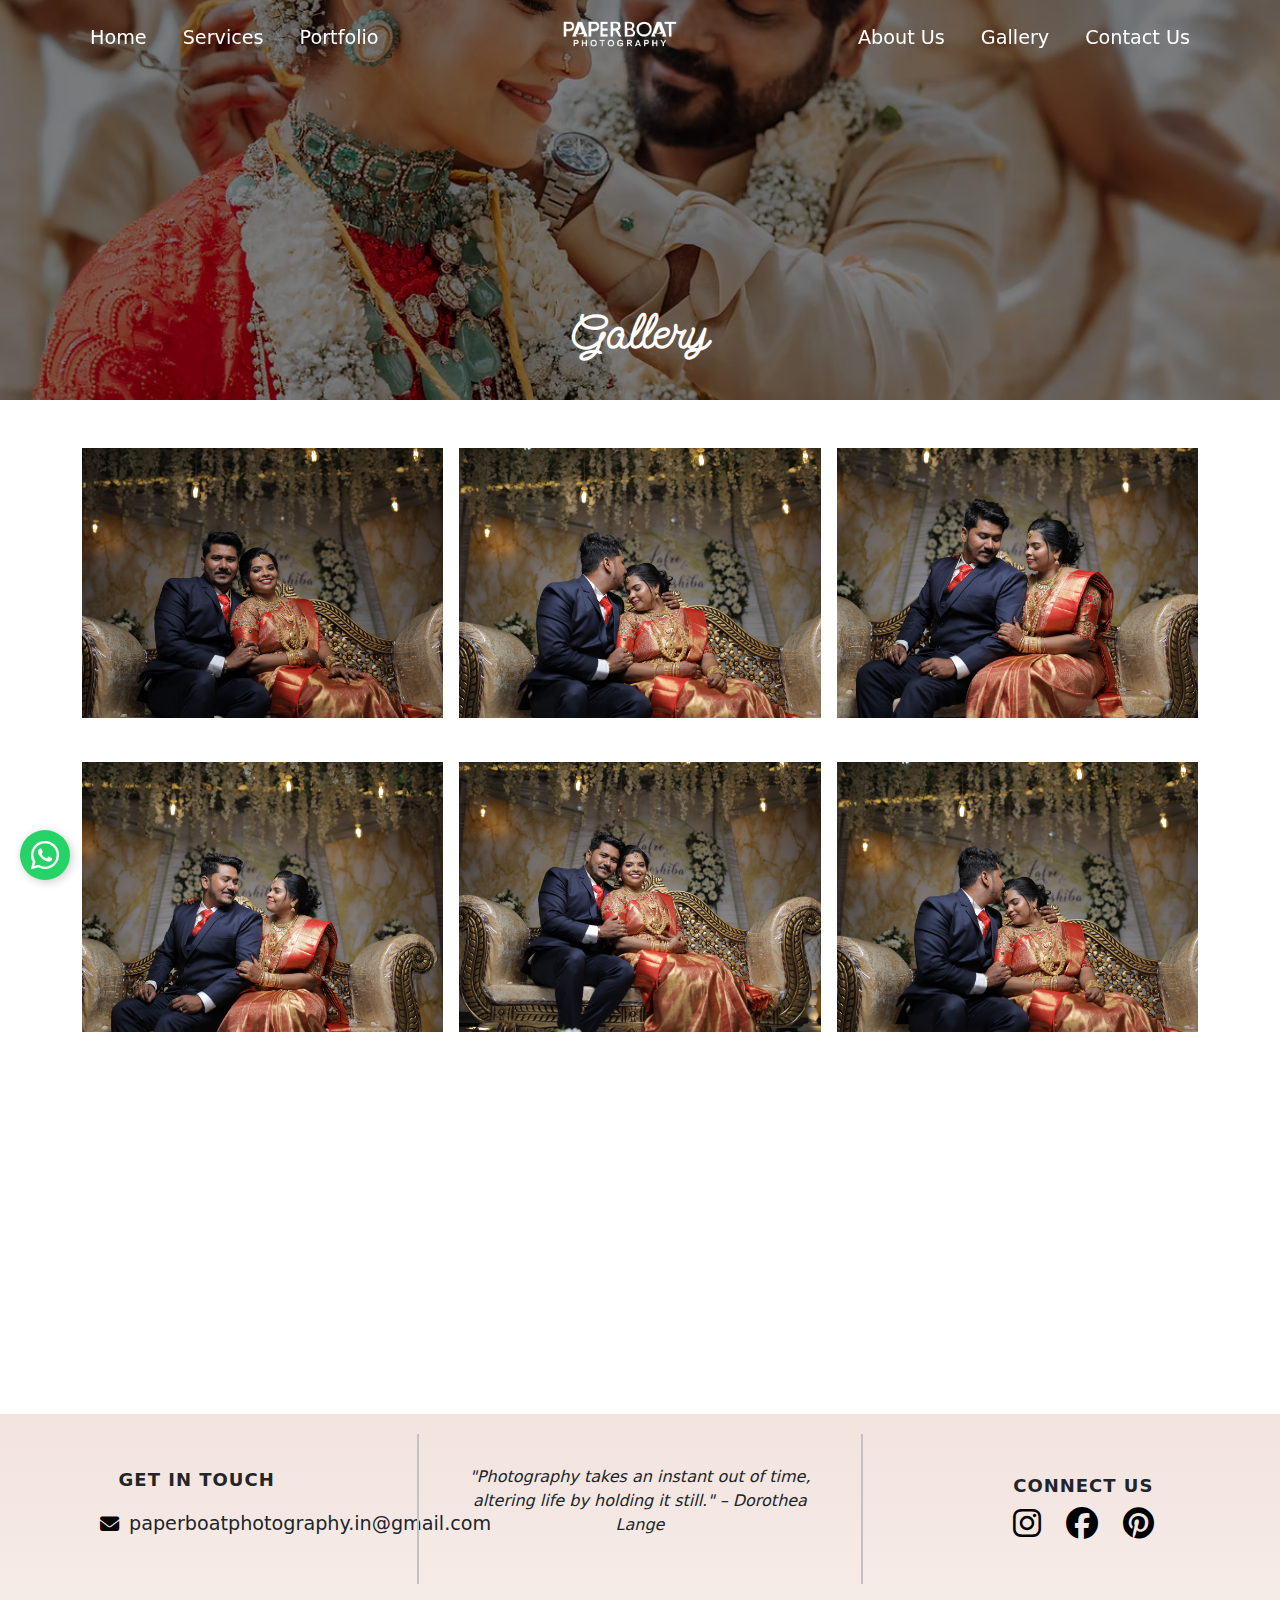
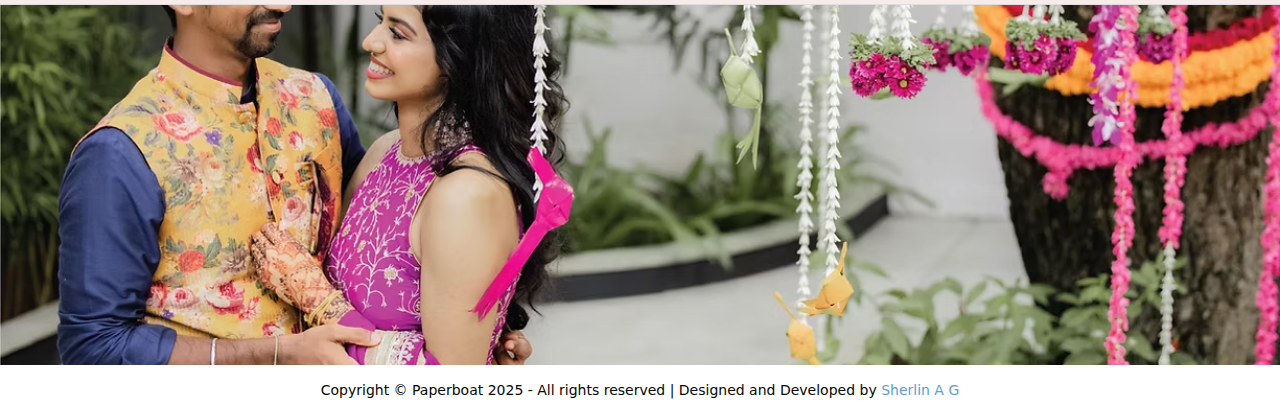
<file: pages/gallery.html>
<!DOCTYPE html>
<html lang="en">
<head>
    <meta charset="UTF-8">
    <meta name="viewport" content="width=device-width, initial-scale=1.0">
    <title>Gallery - Wedding Photography</title>
    <link href="https://cdn.jsdelivr.net/npm/bootstrap@5.3.0/dist/css/bootstrap.min.css" rel="stylesheet">
    <link rel="stylesheet" href="https://cdnjs.cloudflare.com/ajax/libs/font-awesome/6.5.1/css/all.min.css">
    <link rel="stylesheet" href="https://unpkg.com/aos@next/dist/aos.css">
    <link href="https://fonts.cdnfonts.com/css/rightman-signature" rel="stylesheet">

    <style>
       @import url('https://fonts.googleapis.com/css2?family=Send+Flowers&display=swap'); 
      
      h1, h2{
      
        font-family: "Send Flowers", serif;
      }
      
.navbar {
  background: transparent;
  transition: background 0.3s ease-in-out;
}

/* Navbar Brand Logo */
.navbar .navbar-brand img {
  filter: brightness(0) invert(1); /* White logo */
  transition: filter 0.3s ease-in-out;
}

/* Navbar Links - Default White */
.navbar .nav-link {
  color: white !important;
  transition: color 0.3s ease-in-out;
  position: relative;
  padding: 10px 15px;
}

/* Sticky Navbar Effect */
.navbar.scrolled {
  background-color: rgba(255, 255, 255, 0.95) !important;
  box-shadow: 0 4px 6px rgba(0, 0, 0, 0.1);
}

/* Navbar Links - Change to Black on Scroll */
.navbar.scrolled .nav-link {
  color: black !important;
}

/* Restore Original Logo When Scrolled */
.navbar.scrolled .navbar-brand img {
  filter: none;
}
.navbar-nav{
  gap:20px;
}
/* Mobile Navbar Center Alignment */
@media (max-width: 768px) {
  .navbar-nav {
      text-align: center;
      gap:0px;
  }
  .custom-class{
    display: block;  /* Make the button block-level to allow centering */
        margin: 0 auto; 
  }
  .navbar-toggler{
    border-radius: 0px;
  }
}

/* Underline Animation on Hover */
.navbar-nav .nav-link {
  display: inline-block;
  position: relative;
  font-size: 1.2rem; /* Adjust text size as needed */
  padding: 10px 15px;
}

/* Underline Animation on Hover */
.navbar-nav .nav-link::after {
  content: "";
  position: absolute;
  left: 50%;
  bottom: 7px;
  width: 0;
  height: 3px;
  background-color: #fff;
  transition: width 0.5s ease-in-out;
  transform: translateX(-50%);
}
.navbar.scrolled .nav-link::after
{
  background-color: #000;
}

/* Expand Underline on Hover - Matches text width */
.navbar-nav .nav-link:hover::after {
  width: 80%; /* Now matches text width only */
}

/* Click Line Animation Effect */
.navbar-nav .nav-link:focus::after {
  width: 80%;
  background-color: #589cd3; /* Change color when clicked */
}

/* Mobile Navbar Adjustments */
@media (max-width: 768px) {
  .navbar-nav .nav-link {
    font-size: 1.2rem; /* Maintain readability */
  }
  .navbar-nav .nav-link::after {
    bottom: 5px; /* Keep line close to text in mobile view */
  }
}

.gallery-banner {
            position: relative;
            width: 100%;
            height: 400px; /* Adjust height as needed */
            background: url('/imgs/img3.png') no-repeat center center/cover;
            display: flex;
            align-items: flex-end; /* Ensures title appears after image */
            justify-content: center;
            padding-bottom: 30px; /* Space for title */
        }

        /* Dark Overlay */
        .overlay {
            position: absolute;
            top: 0;
            left: 0;
            width: 100%;
            height: 100%;
            background: rgba(0, 0, 0, 0.5); /* Transparent dark overlay */
        }

        /* Title Styling */
        .title {
            position: relative;
            font-size: 3rem;
            font-weight: bold;
            color: white;
            text-align: center;
            z-index: 2;
        }

        /* Responsive */
        @media (max-width: 768px) {
            .title {
                font-size: 2rem;
            }
            .gallery-banner {
                height: 300px;
            }
        }

        .about-section {
  padding: 60px 0;
}



.gallery-section {
    text-align: center;
}
/* Gallery Section Padding */
.gallery-section {
    padding: 40px 0;
}

/* Image Styling */
.img-fluid {
    width: 100%;  /* Responsive */
    height: 250px; /* Uniform square size */
    object-fit: cover; /* Prevents distortion */
    transition: transform 0.3s ease-in-out;
    border-radius: 0px; /* Optional: Rounded corners */
}

/* Scale effect */
.hover-effect img {
    transform: scale(1.2); /* Normal size */
}

/* Hover effect - smooth enlargement */
.hover-effect:hover img {
    transform: scale(1); 
    border-radius: 0px!important;/* Increases size */
}

/* Add spacing around each figure */
figure {
    padding: 10px;
    margin-bottom: 20px;
    display: flex;
    justify-content: center;
    align-items: center;
    overflow: hidden;
    border-radius: 0px!important; /* Prevents overflow */
}

/* Bootstrap grid spacing */
/* .row {
    gap: 20px;} /* Space between images */









    footer {
    background-color: #f8f8f8;
    padding-top: 20px;
    text-align: center;
    background-image: linear-gradient(180deg, #f2e3de 0%, #ffffff 100%) !important;
}

      .footer-container {
        display: flex;
        justify-content: space-around;
        align-items: center;
        flex-wrap: wrap;
        border-bottom: 1px solid #ddd;
        padding-bottom: 20px;
      }

      .footer-section {
        flex: 1;
        min-width: 250px;
        margin: 10px;
      }

      .footer-section h4 {
        font-size: 18px;
        font-weight: bold;
        letter-spacing: 1px;
        margin-bottom: 10px;
      }

      .email {
        font-weight: bold;
        letter-spacing: 1px;
      }

      .quote {
        font-style: italic;
        font-size: 16px;
      }

      .social-icons a {
        color: black;
        font-size: 20px;
        margin: 0 10px;
        text-decoration: none;
      }

      .social-icons a:hover {
        opacity: 0.7;
      }

      /* Instagram Section */

      .image-gallery {
        display: flex;
        flex-direction: column; /* Stack images vertically */
        align-items: center; /* Center images horizontally */
        justify-content: center; /* Center images vertically (if needed) */
        gap: 10px; /* Space between images */
        margin-top: 10px;
        overflow: hidden; /* Hide overflowing images */
        position: relative;
        text-align: center; /* Ensures inline elements like <img> are centered */
      }

      .gallery-img {
        /* width: 125px;  */
        height: 125px; /* Ensure uniform height */
        object-fit: cover; /* Prevent stretching */
        border-radius: 0px; /* Optional: rounded corners */
        opacity: 0;
        animation: fadeIn 1s ease-in-out forwards;
      }

      /* Animation for fading in images */
      @keyframes fadeIn {
        0% {
          opacity: 0;
        }
        100% {
          opacity: 1;
        }
      }

      /* Initially hide the second set of images */
      .image-set {
        display: none;
      }

      /* Animation for image set transition */
      @keyframes imageSetTransition {
        0% {
          opacity: 1;
          transform: translateY(0);
        }
        100% {
          opacity: 0;
          transform: translateY(-100px);
        }
      }

      /* Add transition effect to hide the images */
      .image-set.fade-out {
        animation: imageSetTransition 1s ease-out forwards;
      }

      /* Footer Bottom */
      .footer-bottom {
        margin-top: 0px;
        margin-bottom: 0; /* Ensures no bottom margin */
        padding-bottom: 0; /* Prevents extra space from padding */
        text-align: center;
        font-size: 14px;
        color: #666;
      }
      .footer-bottom p {
        margin-bottom: 0;
      }

      .footer-links a {
        margin: 0 15px;
        text-decoration: none;
        color: black;
      }

      .footer-links a:hover {
        text-decoration: underline;
      }
      .footer-bottom p {
        background-color: white;
        color: rgb(6, 6, 6);
        padding-top: 15px;
        padding-bottom: 15px;
      }
      /* Responsive Design */
      @media (max-width: 768px) {
        .footer-container {
          flex-direction: column;
          text-align: center;
        }

        .instagram-images img {
          width: 80px;
          height: 80px;
        }
        .vertical-line {
          display: none;
        }
        .contact {
          padding-left: 0px !important;
        }
        .image-set img:nth-child(n + 4) {
          display: none; /* Hides images after the 3rd one */
        }
        .gallery-img {
          width: 125px !important;
        }
      } 

 .contact {
        display: flex;
        flex-direction: column;
        align-items: flex-start; /* Aligns items to the left */
        padding-left: 90px; /* Removes default padding */
        font-size: 1.2rem;
      }
      .contact p {
        margin: 10px 0; /* Adds spacing between the items */
        display: flex;
        align-items: center; /* Aligns the icon and text vertically */
      }

      .contact i {
        margin-right: 10px; /* Adds space between the icon and text */
        color: #070707; /* Color for the icons */
      }

      .vertical-line {
        width: 2px;
        background-color: #c1c1c1;
        height: 80%; /* Adjusts dynamically */
        min-height: 150px; /* Ensures visibility */
      }
.fab{
  font-size: xx-large;
}

.whatsapp-icon {
  position: fixed;   /* Stays in place even when scrolling */
  bottom: 20px;      /* 20px from the bottom */
  left: 20px;        /* 20px from the left */
  background-color: #25D366; /* WhatsApp Green */
  color: white;      /* Icon color */
  width: 50px;
  height: 50px;
  display: flex;
  align-items: center;
  justify-content: center;
  border-radius: 50%; /* Circular shape */
  font-size: 35px;   /* Icon size */
  text-decoration: none;
  box-shadow: 2px 2px 10px rgba(0, 0, 0, 0.2);
  z-index: 1000;     /* Keep it above other elements */
  transition: transform 0.3s ease-in-out;
}

.whatsapp-icon:hover {
  transform: scale(1.2); /* Smooth hover effect */
}
.whatsapp-icon:before {
  animation: _pulse 1.2s infinite;
  border-color: inherit;
  border-radius: 50%;
  box-shadow: 0 0 0 0 rgba(37, 211, 101, 0);
  content: "";
  height: 50px;
  position: absolute;
  width: 50px;  
} 
@keyframes _pulse {
  0% {
      box-shadow: 0 0 0 0 rgba(37, 211, 101, .75);
  }
  100% {
      box-shadow: 0 0 0 15px rgba(37, 211, 101, 0);
  }
}
.navbar-toggler{
  border-radius: 0px;
}
.lastcolor{
  color:#5da0d8
}

/* #scrollToTopBtn {
  position: fixed;
  bottom: 20px;
  right: 20px;
  width: 40px;
  height: 40px;
  background-color: #292929;
  color: white;
  border: none;
  border-radius: 50%;
  font-size: 24px;
  cursor: pointer;
  display: none; 
  justify-content: center;
  align-items: center;
  z-index: 1000; 
  transition: opacity 0.3s ease, transform 0.3s ease;
}

#scrollToTopBtn:hover {
  background-color: #000000;
  transform: scale(1.1);
} */

#scrollToTopBtn {
  position: fixed;
  bottom: 20px;
  right: 20px;
  width: 45px;
  height: 45px;
  border: none;
  background-color: white;
  border-radius: 50%;
  box-shadow: 0 0 10px rgba(0, 0, 0, 0.2);
  display: flex;
  align-items: center;
  justify-content: center;
  font-size: 24px;
  cursor: pointer;
  opacity: 0;
  z-index: 1000;
  transition: opacity 0.3s;
}

#scrollToTopBtn svg {
  position: absolute;
  top: -2;
  left: -2;
}

#progress {
  transform: rotate(-90deg);
  transform-origin: center;
  transition: stroke-dashoffset 0.3s;
}

.fa-chevron-up{
  font-size: smaller;
}

.fas.fa-phone-alt {
  transform: rotate(450deg);
  display: inline-block; /* Ensures proper rotation */
}


.full-screen-image {
  width: 100%;
  height: 40vh; /* Full viewport height */
  overflow: hidden;
  position: relative;
}

.full-screen-image img {
  width: 100%;
  height: 100%;
  object-fit: cover; /* Ensures the image covers the entire area without distortion */
  object-position: center; /* Centers the image */
}

@media screen and (max-width: 768px) {
  .full-screen-image {
      height: 20vh; /* Adjust height for mobile devices */
  }
  
}



    </style>
</head>
<body>
    <nav class="navbar navbar-expand-lg fixed-top">
        <div class="container">
            <!-- Center Logo -->
            <a class="navbar-brand mx-auto d-lg-none" href="#">
                <img src="/WEB PB2.png" alt="Logo" height="50">
            </a>
    
            <!-- Navbar Toggler for Mobile -->
            <button
          class="navbar-toggler"
          type="button"
          data-bs-toggle="collapse"
          data-bs-target="#navbarNav"
          aria-controls="navbarNav"
          aria-expanded="false"
          aria-label="Toggle navigation"
          id="menu-toggle"
        >
          <span><i class="fa-solid fa-bars"></i></span>
        </button>
    
            <div class="collapse navbar-collapse justify-content-between" id="navbarNav">
                <!-- Left Side Nav Links -->
                <ul class="navbar-nav">
                    <li class="nav-item"><a class="nav-link" href="/index.html">Home</a></li>
                    <li class="nav-item"><a class="nav-link" href="services.html">Services</a></li>
                    <li class="nav-item"><a class="nav-link" href="portfolio.html">Portfolio</a></li>
                </ul>
    
                <!-- Center Logo for Desktop -->
                <a class="navbar-brand d-none d-lg-block mx-auto" href="#">
                    <img src="/WEB PB2.png" alt="Logo" height="50">
                </a>
    
                <!-- Right Side Nav Links -->
                <ul class="navbar-nav">
                    <li class="nav-item"><a class="nav-link" href="about.html">About Us</a></li>
                    <li class="nav-item"><a class="nav-link" href="#">Gallery</a></li>
                    <li class="nav-item"><a class="nav-link" href="contact.html">Contact Us</a></li>
                </ul>
            </div>
        </div>
    </nav>
    <section class="gallery-banner">
        <div class="overlay"></div>
        <h1 class="title">Gallery</h1>
    </section>
    <!-- Image Gallery Section -->
    <section class="gallery-section py-5">
      <div class="container">
          <!-- <h2 class="text-center mb-4">Image Gallery</h2> -->
          <div class="row gx-3 gy-4 justify-content-center">
              <!-- Image Items -->
              <div class="col-lg-4 col-md-6 col-sm-6 col-6" data-aos="fade-up">
                  <figure class="hover-effect">
                      <img src="/imgs/PRVN8602.jpg" class="img-fluid shadow rounded" alt="Image 1">
                  </figure>
              </div>
              <div class="col-lg-4 col-md-6 col-sm-6 col-6" data-aos="fade-up" data-aos-delay="100">
                  <figure class="hover-effect">
                      <img src="/imgs/PRVN8605.jpg" class="img-fluid shadow rounded" alt="Image 2">
                  </figure>
              </div>
              <div class="col-lg-4 col-md-6 col-sm-6 col-6" data-aos="fade-up" data-aos-delay="200">
                  <figure class="hover-effect">
                      <img src="/imgs/PRVN8607.jpg" class="img-fluid shadow rounded" alt="Image 3">
                  </figure>
              </div>
              <div class="col-lg-4 col-md-6 col-sm-6 col-6" data-aos="fade-up">
                  <figure class="hover-effect">
                      <img src="/imgs/PRVN8609.jpg" class="img-fluid shadow rounded" alt="Image 4">
                  </figure>
              </div>
              <div class="col-lg-4 col-md-6 col-sm-6 col-6" data-aos="fade-up" data-aos-delay="100">
                  <figure class="hover-effect">
                      <img src="/imgs/PRVN8603.jpg" class="img-fluid shadow rounded" alt="Image 5">
                  </figure>
              </div>
              <div class="col-lg-4 col-md-6 col-sm-6 col-6" data-aos="fade-up" data-aos-delay="200">
                  <figure class="hover-effect">
                      <img src="/imgs/PRVN8605.jpg" class="img-fluid shadow rounded" alt="Image 6">
                  </figure>
              </div>
              <div class="col-lg-4 col-md-6 col-sm-6 col-6" data-aos="fade-up">
                <figure class="hover-effect">
                    <img src="/imgs/PRVN7946.jpg" class="img-fluid shadow rounded" alt="Image 4">
                </figure>
            </div>
            <div class="col-lg-4 col-md-6 col-sm-6 col-6" data-aos="fade-up" data-aos-delay="100">
                <figure class="hover-effect">
                    <img src="/imgs/2 (3).png" class="img-fluid shadow rounded" alt="Image 5">
                </figure>
            </div>
            <div class="col-lg-4 col-md-6 col-sm-6 col-6" data-aos="fade-up" data-aos-delay="200">
                <figure class="hover-effect">
                    <img src="/imgs/1 (2).png" class="img-fluid shadow rounded" alt="Image 6">
                </figure>
            </div>
          </div>
      </div>
  </section>

  
  
  
  
  
  <footer class="footer">
    <div class="footer-container">
      <div class="footer-section">
        <h4>GET IN TOUCH</h4>
        <div class="contact">
          <!-- <p><i class="fas fa-phone-alt"></i> +91 6374926377</p> -->
          <p>
            <i class="fas fa-envelope"></i> paperboatphotography.in@gmail.com
          </p>
          <!-- <p>
            <i class="fas fa-map-marker-alt"></i> Kottar, Nagercoil, Kanniyakumari.
          </p> -->
        </div>
      </div>
      <div class="vertical-line mx-4"></div>
      <div class="footer-section">
        <p class="quote">
          "Photography takes an instant out of time, altering life by holding it still." – Dorothea Lange
        </p>
      </div>
      <div class="vertical-line mx-4"></div>
      <div class="footer-section">
        <h4>CONNECT US</h4>
        <div class="social-icons">
          <a href="https://www.instagram.com/paperboatphotography.in/"><i class="fab fa-instagram"></i></a>
          <a href="https://www.facebook.com/share/194hGb7YSV/"><i class="fab fa-facebook"></i></a>
          <a href="https://pin.it/Tiw7FmzFK"><i class="fab fa-pinterest"></i></a>
        </div>
      </div>
    </div>

    <div class="full-screen-image">
      <img src="/imgs/img1.png" alt="Full Screen Image" class="img-fluid">
  </div>
<!-- 
    <div class="image-gallery">
      <div class="image-set" id="image-set1">
        <img src="/imgs/img3.png" class="gallery-img" alt="Gallery Image 1" />
        <img src="/imgs/img2.png" class="gallery-img" alt="Gallery Image 2" />
        <img src="/imgs/img3.png" class="gallery-img" alt="Gallery Image 3" />
        <img src="/imgs/img2.png" class="gallery-img" alt="Gallery Image 4" />
        <img src="/imgs/img1.png" class="gallery-img" alt="Gallery Image 5" />
        <img src="/imgs/img3.png" class="gallery-img" alt="Gallery Image 6" />
      </div>
      <div class="image-set" id="image-set2">
        <img src="/imgs/img2.png" class="gallery-img" alt="Gallery Image 4" />
        <img src="/imgs/img1.png" class="gallery-img" alt="Gallery Image 5" />
        <img src="/imgs/img3.png" class="gallery-img" alt="Gallery Image 6" />
        <img src="/imgs/img3.png" class="gallery-img" alt="Gallery Image 1" />
        <img src="/imgs/img2.png" class="gallery-img" alt="Gallery Image 2" />
        <img src="/imgs/img3.png" class="gallery-img" alt="Gallery Image 3" />
      </div>
    </div> -->

    <div class="footer-bottom">
      <!-- <div class="footer-links">
        <a href="#">Contact</a>
        <a href="#">Privacy Policy</a>
        <a href="#">Terms & Conditions</a>
      </div> -->
      <p>
        Copyright &copy; Paperboat 2025 - All
        rights reserved | Designed and Developed by
        <span class="lastcolor">Sherlin A G</span>
      </p>
    </div>
  </footer>
  <a href="https://wa.me/your-number" target="_blank" class="whatsapp-icon">
    <i class="fab fa-whatsapp"></i>
</a>
<!-- <button id="scrollToTopBtn">
    <i class="fa-sharp fa-solid fa-chevron-up"></i>
</button> -->

<button id="scrollToTopBtn">
    <svg width="50" height="50">
        <circle cx="25" cy="25" r="20" stroke-width="5" fill="none" stroke="#ccc"></circle>
        <circle id="progress" cx="25" cy="25" r="20" stroke-width="5" fill="none" stroke="black"
            stroke-dasharray="125" stroke-dashoffset="125"></circle>
    </svg>
    <i class="fa-sharp fa-solid fa-chevron-up"></i>
</button>

   
    <script src="https://cdn.jsdelivr.net/npm/bootstrap@5.3.0/dist/js/bootstrap.bundle.min.js"></script>
<script>
    window.addEventListener("scroll", function() {
        var navbar = document.querySelector(".navbar");
        if (window.scrollY > 50) {
            navbar.classList.add("scrolled");
        } else {
            navbar.classList.remove("scrolled");
        }
    });

// let currentSet = 1; // Track which image set is currently visible

// function switchImages() {
//     const firstSet = document.getElementById('image-set1');
//     const secondSet = document.getElementById('image-set2');

//     if (currentSet === 1) {
//         firstSet.classList.add('fade-out'); // Add fade-out animation to the first set
//         setTimeout(() => {
//             firstSet.style.display = 'none'; // Hide the first set
//             secondSet.style.display = 'block'; // Show the second set
//             secondSet.classList.remove('fade-out'); // Remove fade-out animation
//         }, 1000); // Match the duration of the fade-out animation
//         currentSet = 2; // Switch to the second set
//     } else {
//         secondSet.classList.add('fade-out'); // Add fade-out animation to the second set
//         setTimeout(() => {
//             secondSet.style.display = 'none'; // Hide the second set
//             firstSet.style.display = 'block'; // Show the first set
//             firstSet.classList.remove('fade-out'); // Remove fade-out animation
//         }, 1000); // Match the duration of the fade-out animation
//         currentSet = 1; // Switch back to the first set
//     }
// }
// setInterval(switchImages, 3000);


const scrollToTopBtn = document.getElementById("scrollToTopBtn");

// Show the button when scrolling down
window.addEventListener("scroll", () => {
    if (window.scrollY > 300) {
        scrollToTopBtn.style.display = "flex";
    } else {
        scrollToTopBtn.style.display = "none";
    }
});

// Scroll to the top when clicking the button
scrollToTopBtn.addEventListener("click", () => {
    window.scrollTo({ top: 0, behavior: "smooth" });
});
</script>
<script src="https://unpkg.com/aos@next/dist/aos.js"></script>
<script>
  AOS.init(); // Initialize AOS animation

  document.addEventListener("DOMContentLoaded", function () {
  const scrollToTopButton = document.getElementById("scrollToTopBtn");
  const progressCircle = document.getElementById("progress");
  const totalScrollHeight = document.documentElement.scrollHeight - window.innerHeight;
  const circleLength = 125; 

  window.addEventListener("scroll", () => {
      let scrollPercentage = window.scrollY / totalScrollHeight;
      let strokeOffset = circleLength * (1 - scrollPercentage);

      progressCircle.style.strokeDashoffset = strokeOffset;

      if (window.scrollY > 100) {
          scrollToTopButton.style.opacity = 1;
      } else {
          scrollToTopButton.style.opacity = 0;
      }
  });

  scrollToTopButton.addEventListener("click", () => {
      window.scrollTo({ top: 0, behavior: "smooth" });
  });
});

document.addEventListener("DOMContentLoaded", function () {
      var navLinks = document.querySelectorAll(".nav-link");
      var navbarCollapse = document.querySelector(".navbar-collapse");

      navLinks.forEach(function (link) {
        link.addEventListener("click", function () {
          var bsCollapse = new bootstrap.Collapse(navbarCollapse, {
            toggle: true,
          });
        });
      });
    });

    document.addEventListener("DOMContentLoaded", function () {
      const menuToggle = document.getElementById("menu-toggle");
      const icon = menuToggle.querySelector("i");
      const navbarNav = document.getElementById("navbarNav");
      const navLinks = document.querySelectorAll(".nav-link"); // Select all nav items

      // Toggle menu icon on click
      menuToggle.addEventListener("click", function () {
        if (icon.classList.contains("fa-bars")) {
          icon.classList.remove("fa-bars");
          icon.classList.add("fa-times"); // Change to close icon
        } else {
          icon.classList.remove("fa-times");
          icon.classList.add("fa-bars"); // Change back to menu icon
        }
      });

      // Close menu on outside click
      document.addEventListener("click", function (event) {
        if (
          !menuToggle.contains(event.target) &&
          !navbarNav.contains(event.target)
        ) {
          icon.classList.remove("fa-times");
          icon.classList.add("fa-bars");
          navbarNav.classList.remove("show"); // Ensure Bootstrap collapses menu
        }
      });

      // Close menu when clicking on a nav-item
      navLinks.forEach((link) => {
        link.addEventListener("click", function () {
          icon.classList.remove("fa-times");
          icon.classList.add("fa-bars");
          navbarNav.classList.remove("show"); // Hide menu
        });
      });
    });
</script>
</body>
</html>
</file>
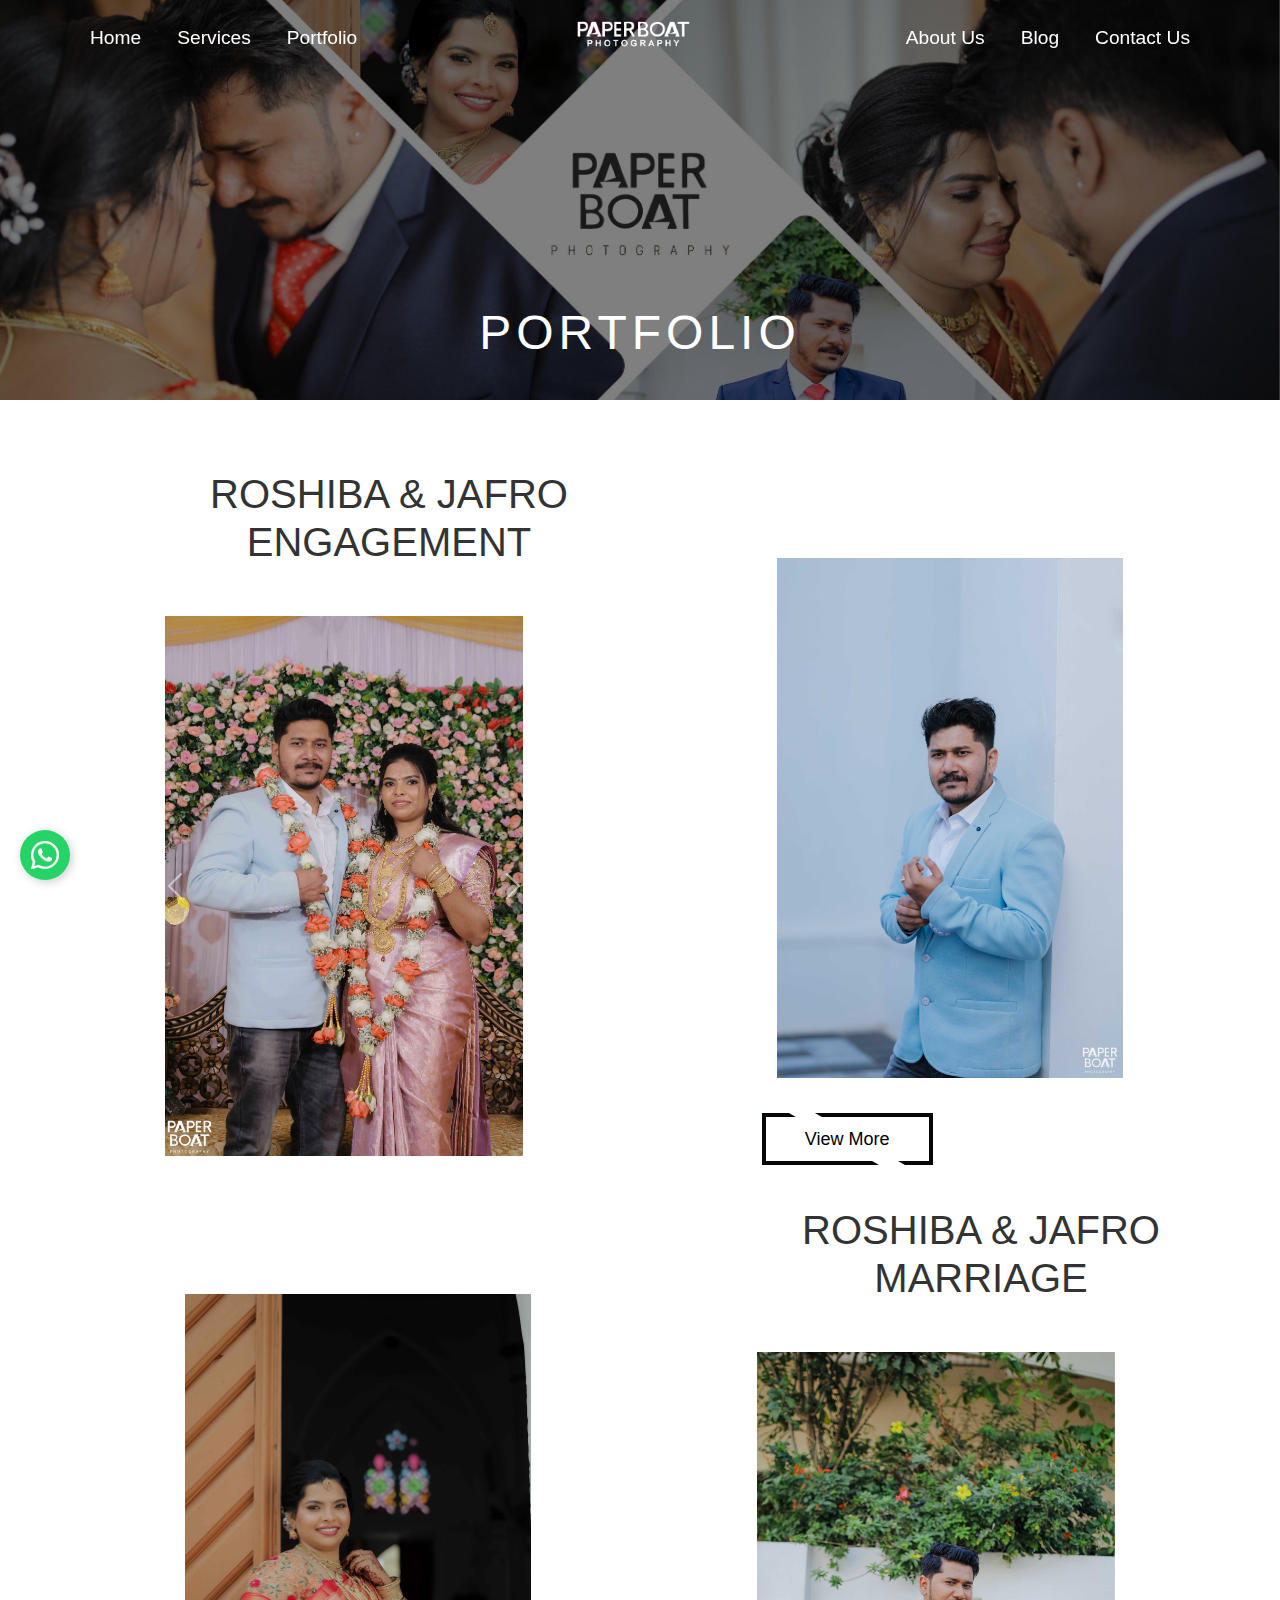
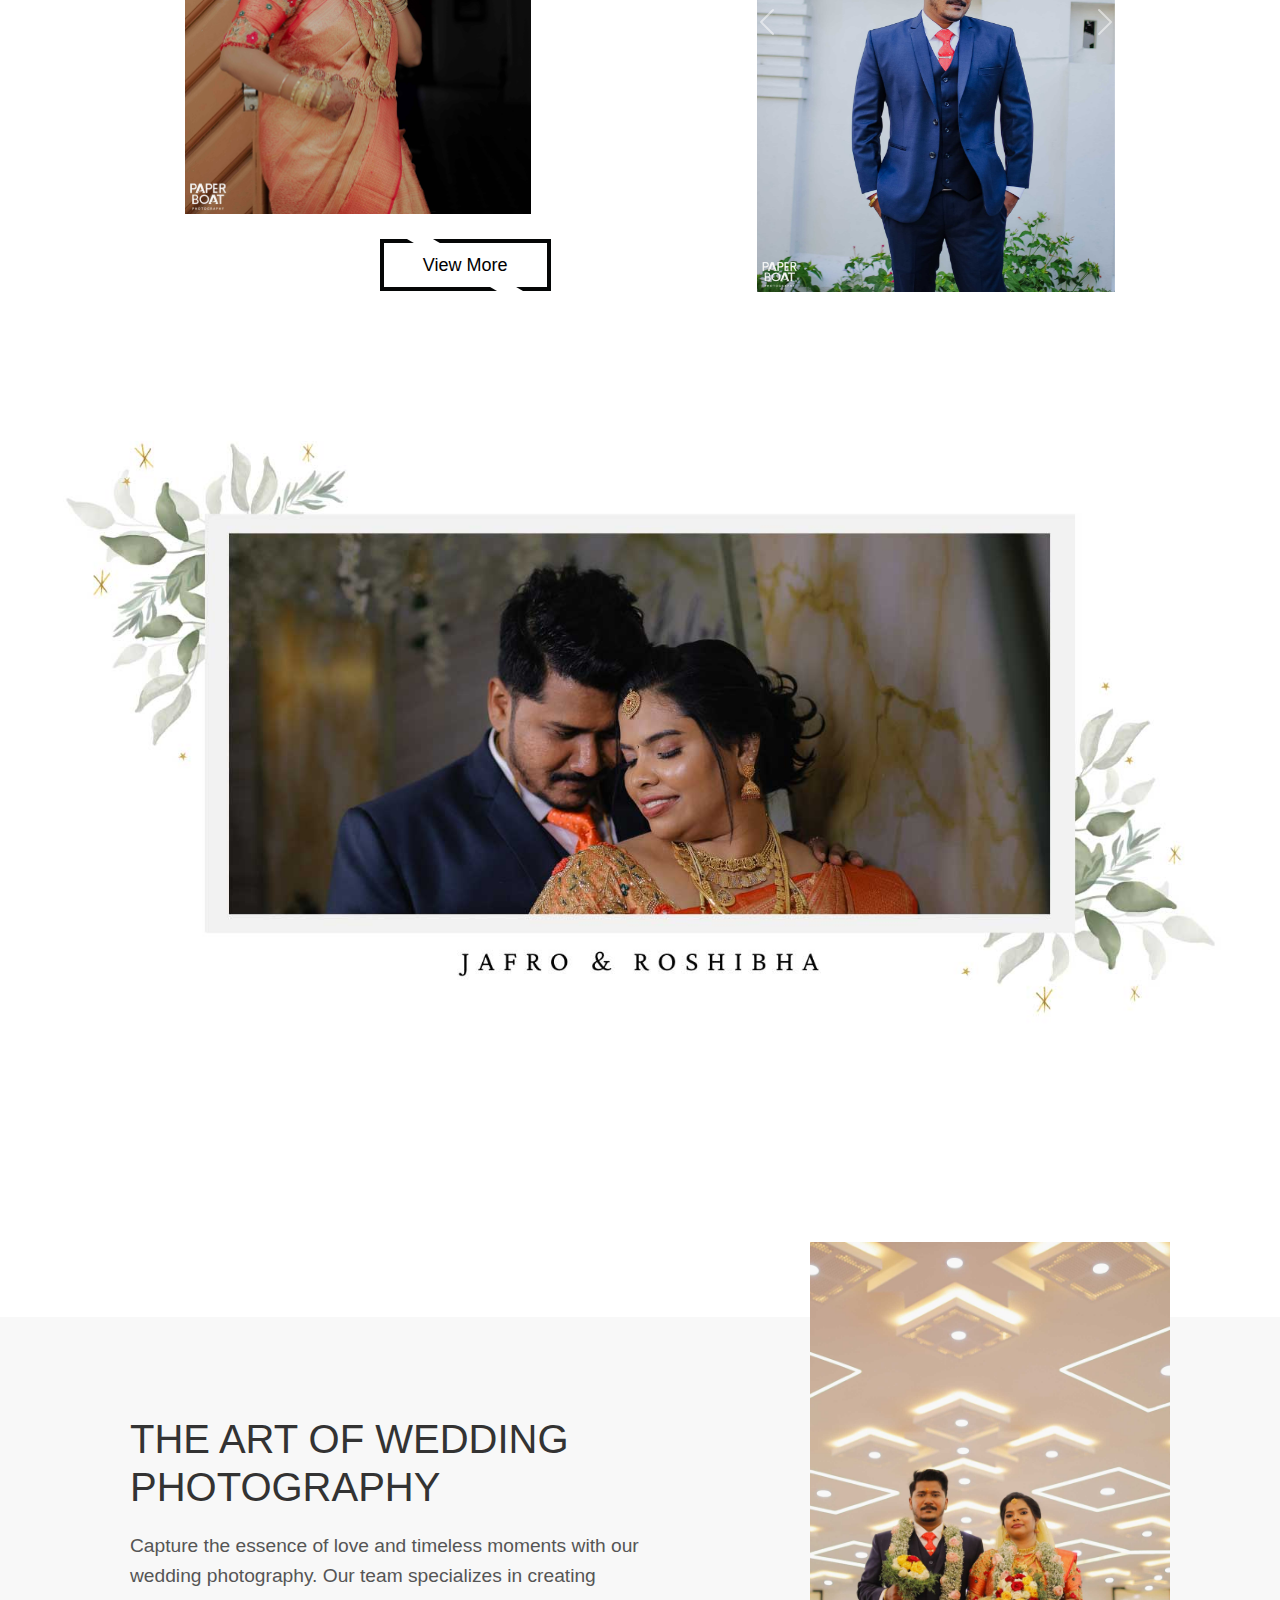
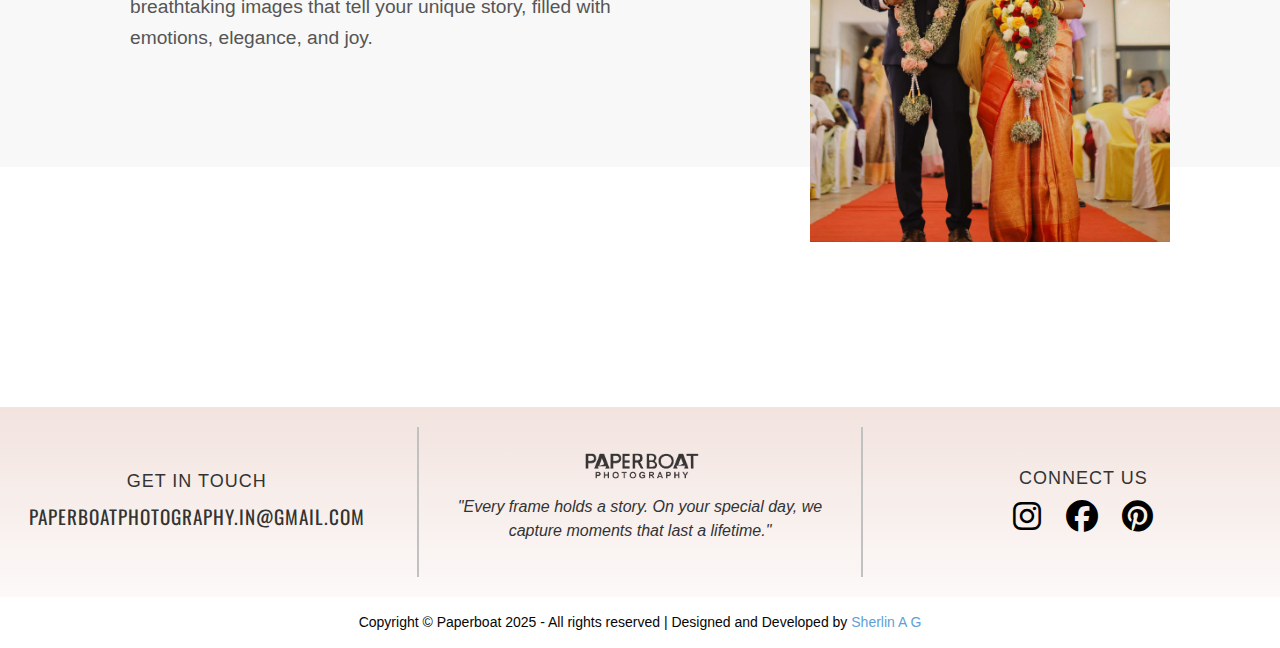
<file: pages/portfolio.html>
<!DOCTYPE html>
<html lang="en">
  <head>
    <meta charset="UTF-8" />
    <meta http-equiv="X-UA-Compatible" content="IE=edge" />
    <meta name="viewport" content="width=device-width, initial-scale=1.0" />
    <title>Photography Portfolio | Wedding & Event Photography | Paperboat Photography</title>
<meta name="description" content="Explore the stunning wedding and event photography portfolio of Paperboat Photography. Capturing timeless moments with creativity and elegance.">
<meta name="keywords" content="photography portfolio, wedding photography, event photography, professional photographers, Paperboat Photography, Tamil Nadu photography">
<meta name="author" content="Paperboat Photography">
<meta property="og:title" content="Photography Portfolio | Paperboat Photography">
<meta property="og:description" content="View our latest wedding and event photography work. Capture your beautiful moments with Paperboat Photography.">
<meta property="og:image" content="https://paperboatphotography.in/portfolio-thumbnail.jpg">
<meta property="og:url" content="https://paperboatphotography.in/portfolio.html">
<meta property="og:type" content="website">
<meta property="og:site_name" content="Paperboat Photography">
<meta name="twitter:card" content="summary_large_image">
<meta name="twitter:title" content="Photography Portfolio | Paperboat Photography">
<meta name="twitter:description" content="Discover breathtaking wedding and event photography in Tamil Nadu. Explore our creative portfolio.">
<meta name="twitter:image" content="https://paperboatphotography.in/portfolio-thumbnail.jpg">

<link rel="icon" href="/imgs/image.png" type="image/x-icon">
<link rel="apple-touch-icon" href="/imgs/image.png">
    <link
      href="https://cdn.jsdelivr.net/npm/bootstrap@5.3.0/dist/css/bootstrap.min.css"
      rel="stylesheet"
    />
    <link
      rel="stylesheet"
      href="https://cdnjs.cloudflare.com/ajax/libs/font-awesome/6.0.0-beta3/css/all.min.css"
    />

    <link
      rel="stylesheet"
      href="https://cdnjs.cloudflare.com/ajax/libs/font-awesome/6.4.2/css/all.min.css"
    />
    <script src="https://code.jquery.com/jquery-3.6.0.min.js"></script>
    
      
    <style>
      @import url("https://fonts.cdnfonts.com/css/rightman-signature");
      @import url("https://fonts.cdnfonts.com/css/spectral");
      @import url("https://fonts.cdnfonts.com/css/derivia");
      @import url("https://fonts.cdnfonts.com/css/martel-sans");
      @import url('https://fonts.googleapis.com/css2?family=Bangers&family=Great+Vibes&family=Julius+Sans+One&family=Lexend+Deca:wght@100..900&family=Love+Light&family=Oswald:wght@200..700&family=Playfair+Display+SC:ital,wght@0,400;0,700;0,900;1,400;1,700;1,900&family=Ruthie&display=swap');

      h2,
      h1 {
        /* font-family: "Send Flowers", serif; */
        font-family: "Rightman Signature";
        font-size: 60px;
        font-weight: normal !important;
      }
      /* General Page Styling */
      body {
        font-family: "Arial", sans-serif;
        background-color: #fff;
        color: #333;
        margin: 0;
        padding: 0;
      }

      /* Full-Width Banner with Overlay */
      .banner-container {
        position: relative;
        width: 100%;
        margin-top: 20px;
      }

      .banner-container img {
        width: 100%;
       height: 745px;
        object-fit: cover;
      }

      .banner-text {
        position: absolute;
        top: 50%;
        left: 50%;
        transform: translate(-50%, -50%);
        background: rgba(255, 255, 255, 0.8);
        padding: 30px 30px;
        text-align: center;
      }

      .banner-text h2 {
        font-size: 1.8rem;
        font-weight: bold;
        color: #444;
        padding: 20px;
        padding-bottom: 0px !important;
      }
      .banner-text p {
        font-family:  'Derivia', sans-serif ;
        padding-top: 0px !important;
        padding: 10px;
      }
      /* Stay Beautiful Section */
      .stay-beautiful {
        display: flex;
        align-items: center;
        justify-content: center;
        gap: 30px;
        padding: 60px 0;
      }

      .stay-text {
        max-width: 400px;
      }

      .stay-text h3 {
        font-size: 1.5rem;
        font-weight: bold;
        text-transform: uppercase;
      }

      .stay-text p {
        font-size: 1rem;
        color: #666;
      }

      .enquire-btn {
        background-color: #c9a79c;
        color: white;
        padding: 8px 20px;
        text-decoration: none;
        display: inline-block;
        margin-top: 10px;
      }

      .stay-image img {
        width: 300px;
        height: auto;
        object-fit: cover;
      }

      /* Get in Touch Button */
      .btn-outline-dark {
        padding: 10px 20px;
        font-size: 1rem;
        text-transform: uppercase;
        border-radius: 0;
      }

      /* Responsive Grid */
      @media (max-width: 992px) {
        .portfolio-item img {
          height: 300px;
        }
      }

      @media (max-width: 768px) {
        .portfolio-item img {
          height: 250px;
        }
        .row .col-md-4 {
          flex: 0 0 50%; /* Make two images per row */
          max-width: 50%;
        }
      }

      /* Responsive Design */
      @media (max-width: 992px) {
        .works-grid {
          grid-template-columns: repeat(2, 1fr);
        }

        .stay-beautiful {
          flex-direction: column;
          text-align: center;
        }

        .stay-image img {
          width: 100%;
          max-width: 400px;
        }
      }

      @media (max-width: 768px) {
        .works-grid {
          grid-template-columns: repeat(1, 1fr);
        }

        .banner-container img {
          height: 350px;
        }
        .banner-text h2,
        p {
          padding: 0px !important;
        }
        .banner-text{
          padding: 5px 5px;
        }
      }
      
      .wedding-section {
        position: relative;
        display: flex;
        flex-direction: row;
        align-items: center;
        max-height: 50vh;
        padding: 40px 40px;
        background-color: #f8f8f8;
        margin-top: 240px;
        margin-bottom: 240px;
        font-family: "Cormorant Garamond", Georgia, "Times New Roman", serif;
      }

      /* Image Styling */
      .wedding-image {
        position: relative;
        width: 40%; /* Adjust width for balance */
        height: auto; /* Prevents distortion */
        z-index: 1;
        padding-left: 120px;
        margin-top: -80px; /* Moves the image slightly above the section */
        margin-bottom: -80px; /* Moves the image slightly below the section */
      }

      .wedding-image img {
        width: 100%;
        height: 600px;/* Maintains aspect ratio */
        object-fit: cover; /* Ensures no distortion */
        border-radius: 0px;
        display: block; /* Removes extra spacing */
      }

      /* Content Section (without box) */
      .wedding-content {
        padding: 40px;
        z-index: 2;
        position: relative;
        max-width: 50%;
        margin-left: 50px;
      }

      .wedding-content h2 {
        font-size: 40px;
        font-weight: bold;
        margin-bottom: 20px;
        font-family: 'Derivia', sans-serif;
      }

      .wedding-content p {
        font-size: 1.2rem;
        line-height: 1.6;
        font-family: "Spectral", sans-serif;
        color: #555;
      }
      @media (max-width: 768px) {
        .wedding-section {
          flex-direction: column; /* Stack image and content vertically */
          text-align: center;
          max-height: unset; /* Remove height restriction */
          padding: 30px 20px;
          margin-bottom: 10px;
          margin-top: 20px;
        }

        .wedding-image {
          width: 90%; /* Make the image full width */
          padding-left: 0;
          margin: 0 auto 20px auto; /* Center the image */
        }

        .wedding-content {
          max-width: 100%;
          margin-left: 0;
          padding: 20px;
        }

        .wedding-content h1 {
          font-size: 2rem;
        }
        .wedding-content h2 {
          font-size: 28px;
        }
        .wedding-content p {
          font-size: 1rem;
          line-height: 1.5;
        }
      }

      .navbar {
        background: transparent;
        transition: background 0.3s ease-in-out;
        font-family: "Spectral", sans-serif;
      }

      /* Navbar Brand Logo */
      .navbar .navbar-brand img {
        filter: brightness(0) invert(1); /* White logo */
        transition: filter 0.3s ease-in-out;
      }

      /* Navbar Links - Default White */
      .navbar .nav-link {
        color: white !important;
        transition: color 0.3s ease-in-out;
        position: relative;
        padding: 10px 15px;
      }

      /* Sticky Navbar Effect */
      .navbar.scrolled {
        background-color: rgba(255, 255, 255, 0.95) !important;
        box-shadow: 0 4px 6px rgba(0, 0, 0, 0.1);
      }

      /* Navbar Links - Change to Black on Scroll */
      .navbar.scrolled .nav-link {
        color: black !important;
      }

      /* Restore Original Logo When Scrolled */
      .navbar.scrolled .navbar-brand img {
        filter: none;
      }
      .navbar-nav {
        gap: 20px;
      }
      /* Mobile Navbar Center Alignment */
      @media (max-width: 768px) {
        .navbar-nav {
          text-align: center;
          gap: 0px;
        }
        .custom-class {
          display: block; /* Make the button block-level to allow centering */
          margin: 0 auto;
        }
      }

      /* Underline Animation on Hover */
      .navbar-nav .nav-link {
        display: inline-block;
        position: relative;
        font-size: 1.2rem; /* Adjust text size as needed */
        padding: 10px 15px;
      }

      /* Underline Animation on Hover */
      .navbar-nav .nav-link::after {
        content: "";
        position: absolute;
        left: 50%;
        bottom: 7px;
        width: 0;
        height: 3px;
        background-color: #fff;
        transition: width 0.5s ease-in-out;
        transform: translateX(-50%);
      }
      .navbar.scrolled .nav-link::after {
        background-color: #000;
      }
      /* Expand Underline on Hover - Matches text width */
      .navbar-nav .nav-link:hover::after {
        width: 80%; /* Now matches text width only */
      }

      /* Click Line Animation Effect */
      .navbar-nav .nav-link:focus::after {
        width: 80%;
        background-color: #589cd3; /* Change color when clicked */
      }

      /* Mobile Navbar Adjustments */
      @media (max-width: 768px) {
        .navbar-nav .nav-link {
          font-size: 1.2rem; /* Maintain readability */
        }
        .navbar-nav .nav-link::after {
          bottom: 5px; /* Keep line close to text in mobile view */
        }
        .navbar-toggler {
          border-radius: 0px;
        }
        .custom-class1 {
          margin-top: 20px;
          font-size: 1.4rem;
        }
      }

      .contact-banner {
        position: relative;
        width: 100%;
        height: 400px; /* Adjust height as needed */
        background: url("/imgs/blog.jpg") no-repeat center center/cover;
        display: flex;
        align-items: flex-end; /* Ensures title appears after image */
        justify-content: center;
        padding-bottom: 30px; /* Space for title */
      }

      /* Dark Overlay */
      .overlay {
        position: absolute;
        top: 0;
        left: 0;
        width: 100%;
        height: 100%;
        background: rgba(0, 0, 0, 0.5); /* Transparent dark overlay */
      }

      /* Title Styling */
      .title {
        position: relative;
        font-size: 3rem;
        font-weight: bold;
        color: white;
        text-align: center;
        z-index: 2;
        font-family: 'Derivia', sans-serif !important;
        letter-spacing: 5px;
      }

      /* Responsive */
      @media (max-width: 768px) {
        .title {
          font-size: 2rem;
        }
        .contact-banner {
          height: 300px;
        }
      }
      footer {
        background-color: #f8f8f8;
        padding-top: 20px;
        text-align: center;
        background-image: linear-gradient(
          180deg,
          #f2e3de 0%,
          #ffffff 100%
        ) !important;
      }

      .footer-container {
        display: flex;
        justify-content: space-around;
        align-items: center;
        flex-wrap: wrap;

        padding-bottom: 20px;
      }

      .footer-section {
        flex: 1;
        min-width: 250px;
        margin: 10px;
      }

      .footer-section h4 {
        font-size: 18px;
        /* font-weight: bold; */
        letter-spacing: 1px;
        margin-bottom: 10px;
      }

      .email {
        font-weight: bold;
        letter-spacing: 1px;
      }

      .quote {
        font-style: italic;
        font-size: 16px;
      }

      .social-icons a {
        color: black;
        font-size: 20px;
        margin: 0 10px;
        text-decoration: none;
      }

      .social-icons a:hover {
        opacity: 0.7;
      }

      /* Instagram Section */

      .image-gallery {
        display: flex;
        flex-direction: column; /* Stack images vertically */
        align-items: center; /* Center images horizontally */
        justify-content: center; /* Center images vertically (if needed) */
        gap: 10px; /* Space between images */
        margin-top: 10px;
        overflow: hidden; /* Hide overflowing images */
        position: relative;
        text-align: center; /* Ensures inline elements like <img> are centered */
      }

      .gallery-img {
        /* width: 125px;  */
        height: 125px; /* Ensure uniform height */
        object-fit: cover; /* Prevent stretching */
        border-radius: 0px; /* Optional: rounded corners */
        opacity: 0;
        animation: fadeIn 1s ease-in-out forwards;
      }

      /* Animation for fading in images */
      @keyframes fadeIn {
        0% {
          opacity: 0;
        }
        100% {
          opacity: 1;
        }
      }

      /* Initially hide the second set of images */
      .image-set {
        display: none;
      }

      /* Animation for image set transition */
      @keyframes imageSetTransition {
        0% {
          opacity: 1;
          transform: translateY(0);
        }
        100% {
          opacity: 0;
          transform: translateY(-100px);
        }
      }

      /* Add transition effect to hide the images */
      .image-set.fade-out {
        animation: imageSetTransition 1s ease-out forwards;
      }

      /* Footer Bottom */
      .footer-bottom {
        margin-top: 0px;
        margin-bottom: 0; /* Ensures no bottom margin */
        padding-bottom: 0; /* Prevents extra space from padding */
        text-align: center;
        font-size: 14px;
        color: #666;
      }
      .footer-bottom p {
        margin-bottom: 0;
      }

      .footer-links a {
        margin: 0 15px;
        text-decoration: none;
        color: black;
      }

      .footer-links a:hover {
        text-decoration: underline;
      }
      .footer-bottom p {
        background-color: white;
        color: rgb(6, 6, 6);
        padding-top: 15px;
        padding-bottom: 15px;
      }
      /* Responsive Design */
      @media (max-width: 768px) {
        .footer-container {
          flex-direction: column;
          text-align: center;
        }

        .instagram-images img {
          width: 80px;
          height: 80px;
        }
        .vertical-line {
          display: none;
        }
        .contact {
          padding-left: 0px !important;
        }
        .image-set img:nth-child(n + 4) {
          display: none; /* Hides images after the 3rd one */
        }
        .gallery-img {
          width: 125px !important;
        }
      }
      .vertical-line {
        width: 2px;
        background-color: #c1c1c1;
        height: 80%;
        min-height: 150px;
      }

      .contact {
  display: flex;
  flex-direction: column;
  align-items: center; /* Centers the content */
  font-size: 1.2rem;
}

.contact p {
  margin: 1px 0;
  display: flex;
  align-items: center; 
  justify-content: center; /* Ensures text is centered properly */
  width: 100%; /* Adjusts to full width for better alignment */
  text-align: center; 
  word-break: break-word; /* Prevents text overflow */
  font-family: "Oswald", sans-serif;
  letter-spacing: 1px;
  font-weight: 400;
}
      .fas.fa-phone-alt {
        transform: rotate(450deg);
        display: inline-block; /* Ensures proper rotation */
      }

      .whatsapp-icon {
        position: fixed; /* Stays in place even when scrolling */
        bottom: 20px; /* 20px from the bottom */
        left: 20px; /* 20px from the left */
        background-color: #25d366; /* WhatsApp Green */
        color: white; /* Icon color */
        width: 50px;
        height: 50px;
        display: flex;
        align-items: center;
        justify-content: center;
        border-radius: 50%; /* Circular shape */
        font-size: 35px; /* Icon size */
        text-decoration: none;
        box-shadow: 2px 2px 10px rgba(0, 0, 0, 0.2);
        z-index: 1000; /* Keep it above other elements */
        transition: transform 0.3s ease-in-out;
      }

      .whatsapp-icon:hover {
        transform: scale(1.2); /* Smooth hover effect */
      }
      .whatsapp-icon:before {
        animation: _pulse 1.2s infinite;
        border-color: inherit;
        border-radius: 50%;
        box-shadow: 0 0 0 0 rgba(37, 211, 101, 0);
        content: "";
        height: 50px;
        position: absolute;
        width: 50px;
      }
      @keyframes _pulse {
        0% {
          box-shadow: 0 0 0 0 rgba(37, 211, 101, 0.75);
        }
        100% {
          box-shadow: 0 0 0 15px rgba(37, 211, 101, 0);
        }
      }
      .navbar-toggler {
        border-radius: 0px;
      }
      .lastcolor {
        color: #5da0d8;
      }

      /* #scrollToTopBtn {
  position: fixed;
  bottom: 20px;
  right: 20px;
  width: 40px;
  height: 40px;
  background-color: #292929;
  color: white;
  border: none;
  border-radius: 50%;
  font-size: 24px;
  cursor: pointer;
  display: none; 
  justify-content: center;
  align-items: center;
  z-index: 1000; 
  transition: opacity 0.3s ease, transform 0.3s ease;
}

#scrollToTopBtn:hover {
  background-color: #000000;
  transform: scale(1.1);
} */

      #scrollToTopBtn {
        position: fixed;
        bottom: 20px;
        right: 20px;
        width: 45px;
        height: 45px;
        border: none;
        background-color: rgb(255, 255, 255);
        border-radius: 50%;
        box-shadow: 0 0 10px rgba(0, 0, 0, 0.2);
        display: flex;
        align-items: center;
        justify-content: center;
        font-size: 24px;
        cursor: pointer;
        opacity: 0;
        z-index: 1000;
        transition: opacity 0.3s;
      }

      #scrollToTopBtn svg {
        position: absolute;
        top: -2;
        left: -2;
      }

      #progress {
        transform: rotate(-90deg);
        transform-origin: center;
        transition: stroke-dashoffset 0.3s;
      }

      .fa-chevron-up {
        font-size: smaller;
      }
      .fab {
        font-size: xx-large;
      }

      .full-screen-image {
        width: 100%;
        height: 40vh; /* Full viewport height */
        overflow: hidden;
        position: relative;
      }

      .full-screen-image img {
        width: 100%;
        height: 100%;
        object-fit: cover; /* Ensures the image covers the entire area without distortion */
        object-position: center; /* Centers the image */
      }

      @media screen and (max-width: 768px) {
        .full-screen-image {
          height: 20vh; /* Adjust height for mobile devices */
        }
      }

      @media (max-width: 768px) {
        .portname {
          font-size: 40px !important;
        }
        .carousel {
          width: 100%;
          padding: 0 10px;
          margin-top: 30px;
        }

        .container1 {
          padding: 15px;
        }

        .container1 h2 {
          font-size: 2rem;
          margin: 20px 0;
          text-align: center;
        }

        .right-section {
          flex-direction: column; /* Stack items vertically */
          align-items: center;
          padding-left: 0;
          text-align: center;
          margin-top: 30px;
        }

        .right-bg,
        .right-bg1 {
          width: 90% !important; /* Adjust width for better mobile layout */
          height: 300px !important; /* Reduce height for better mobile layout */
          left: 0 !important;
          top: auto;
          margin-top: 40px !important; /* Adjust margin for balance */
        }

        .right-image img {
          width: 90% !important;
          height: auto !important;
          border-width: 10px !important; /* Reduce border size */
          margin-top: 60px !important; /* Adjust margin for balance */
        }

        .text-btn,
        .text-btn1 {
          position: static !important; /* Remove absolute positioning */
          display: block !important; /* Adjust display for centering */
          margin: 15px auto !important; /* Center the button */
          text-align: center !important; /* Center the text */
        }

        .text-btn1 {
          margin-left: 0; /* Remove extra left margin */
        }

        .book-btn {
          font-size: 1rem;
          padding: 10px 20px;
          margin-top: 10px;
        }

        .carousel img {
          height: auto; /* Maintain aspect ratio */
          max-height: 300px; /* Adjust max height for smaller screens */
        }
        .text-btn1 button {
          /* Center the button */
          margin: 40px auto !important; /* Adds space above and centers horizontally */
          text-align: center;
        }
        .container1 h2 {
          font-family: "Derivia", sans-serif !important;
          font-size: 2.5rem;
          font-weight: bold;
          margin-bottom: 20px;
          text-align: center;
          margin-top: 50px;
          margin-left: 0px !important;
        }

        .button-service {
          margin: 40px auto !important;
          top: 55px;
          left: -15px;
        }
      }

      .line {
        border: solid 1px #a1b04e;
      }

      .container1 {
        max-width: 1200px;
        margin: 0 auto;
        padding: 20px;
      }

      .carousel {
        width: 70%;
        padding: 0 20px;
        margin-top: 50px;
        margin-left: auto;
        margin-right: auto;
      }

      .container1 h2 {
        font-family: "Derivia", sans-serif !important;
        font-size: 2.5rem;
        font-weight: bold;
        margin-bottom: 20px;
        text-align: center;
        margin-top: 50px;
        margin-left: 90px;
      }

      .carousel img {
        border-radius: 0px;
        width: 100% !important;
        height: 540px;
        object-fit: cover;
      }

      /* Right Side - Image with Vertical Background */
      .right-section {
        position: relative;
        display: flex;
        align-items: center;
        justify-content: center;
        padding-left: 40px;
        margin-top: 50px; /* Adjust padding for balance */
      }

      .right-bg {
        position: absolute;
        width: 40%; /* Adjust width for vertical background */
        height: 560px; /* Full vertical height */
        background-color: #ffffff; /* Light gray background */
        top: 0;
        left: 50%;
        z-index: -1;
      }

      .right-bg1 {
        position: absolute;
        width: 40%; /* Adjust width for vertical background */
        height: 560px; /* Full vertical height */
        background-color: #ffffff; /* Light gray background */
        top: 0;
        left: -10%;
        z-index: -1;
      }

      .right-image img {
        width: 100%;
        height: 550px;
        object-fit: cover;
        margin-top: 10px;
        border-radius: 0px;
        border: 15px solid #ffffff;
      }

      /* Button Styling */
      .book-btn {
        background-color: #000;
        font-family: "derivia", sans-serif;
        padding: 10px 25px;
        font-size: 1.2rem;
        border-radius: 0px !important;
        transition: 0.3s ease-in-out;
        border: 2px solid #000000;
        font-weight: 500;
      }

      .book-btn:hover {
        background-color: #ffffff;
        border-color: #000;
      }

      .text-btn {
        position: absolute;
        margin-bottom: 20px;
        margin-top: 20px;
      }
      .text-btn1 {
        position: absolute;
        margin-bottom: 20px;

        margin-left: 210px;
      }
      a {
        text-decoration: none;
        color: white;
      }
      a:hover {
        text-decoration: none;
        color: black;
      }

      .button-service {
        border: none;
        display: block;
        position: relative;
        padding: 0.7em 2.4em;
        font-size: 18px;
        background: transparent;
        cursor: pointer;
        user-select: none;
        overflow: hidden;
        color: rgb(0, 0, 0);
        z-index: 1;
        font-family: inherit;
        font-weight: 500;
        font-family: "Spectral", sans-serif;
        /* Center the button */
        /* margin: 40px auto; Adds space above and centers horizontally */
        text-align: center;
      }
      .text-btn1 button {
        /* Center the button */
        margin: 10px auto; /* Adds space above and centers horizontally */
        text-align: center;
      }

      .button-service span {
        position: absolute;
        left: 0;
        top: 0;
        width: 100%;
        height: 100%;
        background: transparent;
        z-index: -1;
        border: 4px solid rgb(5, 6, 6);
      }

      .button-service span::before {
        content: "";
        display: block;
        position: absolute;
        width: 8%;
        height: 500%;
        background: #fff;
        top: 50%;
        left: 50%;
        transform: translate(-50%, -50%) rotate(-60deg);
        transition: all 0.3s;
      }

      .button-service:hover span::before {
        transform: translate(-50%, -50%) rotate(-90deg);
        width: 100%;
        background: rgb(0, 0, 0);
      }

      .button-service:hover {
        color: white;
      }

      .button-service:active span::before {
        background: #2751cd;
      }

      .footer-nav {
        background-color: #f8f9fa; /* Background color */
        padding: 15px 0;
      }
      .footer-container {
        display: flex;
        align-items: center;
        justify-content: space-between;
        text-align: center;
      }
      .footer-links {
        display: flex;
        gap: 20px;
      }
      .footer-links a {
        text-decoration: none;
        color: #333;
        font-size: 16px;
        font-weight: 500;
      }
      .footer-links a:hover {
        color: #007bff;
      }
      .footer-logo img {
        height: 50px; /* Adjust logo size */
      }
      .navbar i {
        color: white;
      }
      .navbar.scrolled i {
        color: #000;
      }

      .an {
        text-decoration: none;
        font-family: "Spectral", sans-serif;
      }

      .footer-bottom p {
        font-family: "Spectral", sans-serif;
      }


      .fa-instagram:hover{
  color: #E1306C;

}

.fa-facebook:hover{
  color:#1877F2;
}

.fa-pinterest:hover{
  color:#E60023;
}
img {
  pointer-events: none;
  user-select: none;
  -webkit-user-drag: none;
}

    </style>
  </head>
  <body>
    <nav class="navbar navbar-expand-lg fixed-top">
      <div class="container">
        <!-- Center Logo -->
        <a class="navbar-brand d-lg-none" href="/index.html">
          <img src="/WEB PB2.png" alt="Logo" height="50" />
        </a>

        <!-- Navbar Toggler for Mobile -->
        <button
          class="navbar-toggler"
          type="button"
          data-bs-toggle="collapse"
          data-bs-target="#navbarNav"
          aria-controls="navbarNav"
          aria-expanded="false"
          aria-label="Toggle navigation"
          id="menu-toggle"
        >
          <span><i class="fa-solid fa-bars"></i></span>
        </button>

        <div
          class="collapse navbar-collapse justify-content-between"
          id="navbarNav"
        >
          <!-- Left Side Nav Links -->
          <ul class="navbar-nav">
            <li class="nav-item">
              <a class="nav-link" href="/index.html">Home</a>
            </li>
            <li class="nav-item">
              <a class="nav-link" href="services.html">Services</a>
            </li>
            <li class="nav-item">
              <a class="nav-link" href="portfolio.html">Portfolio</a>
            </li>
          </ul>

          <!-- Center Logo for Desktop -->
          <a class="navbar-brand d-none d-lg-block mx-auto" href="/index.html">
            <img src="/WEB PB2.png" alt="Logo" height="50" />
          </a>

          <!-- Right Side Nav Links -->
          <ul class="navbar-nav">
            <li class="nav-item">
              <a class="nav-link" href="about.html">About Us</a>
            </li>
            <li class="nav-item">
              <a class="nav-link" href="blog.html">Blog</a>
            </li>
            <li class="nav-item">
              <a class="nav-link" href="contact.html">Contact Us</a>
            </li>
          </ul>
        </div>
      </div>
    </nav>

    <section class="contact-banner">
      <div class="overlay"></div>
      <h1 class="title">PORTFOLIO</h1>
    </section>
    <!-- Banner Section -->

    <div class="container1">
      <div class="row align-items-center">
        <!-- Left Side - Image Carousel -->
        <div class="col-md-6">
          <h2 class="portname">ROSHIBA & JAFRO ENGAGEMENT</h2>
          <div
            id="carouselExample1"
            class="carousel slide"
            data-bs-ride="carousel"
          >
            <div class="carousel-inner">
              <div class="carousel-item active">
                <img
                  src="/imgs/slideprot2.jp.jpg"
                  class="d-block w-100"
                  alt="Engagement 1"
                />
              </div>
              <div class="carousel-item">
                <img
                  src="/imgs/BRIDESLIDEPORT.jpg"
                  class="d-block w-100"
                  alt="Engagement 2"
                />
              </div>
              <div class="carousel-item">
                <img
                  src="/imgs/BRIDESLIDEPORT2.jpg"
                  class="d-block w-100"
                  alt="Engagement 3"
                />
              </div>
            </div>
            <button
              class="carousel-control-prev"
              type="button"
              data-bs-target="#carouselExample1"
              data-bs-slide="prev"
            >
              <span
                class="carousel-control-prev-icon"
                aria-hidden="true"
              ></span>
            </button>
            <button
              class="carousel-control-next"
              type="button"
              data-bs-target="#carouselExample1"
              data-bs-slide="next"
            >
              <span
                class="carousel-control-next-icon"
                aria-hidden="true"
              ></span>
            </button>
          </div>
        </div>

        <!-- Right Side - Static Image with Background -->
        <div class="col-md-6 right-section">
          <div class="right-bg"></div>
          <!-- Horizontal Background Box -->
          <div class="right-image">
            <img src="/imgs/PORTGROOM.jpg" alt="Engagement Couple" />
            <div class="text-btn">
              <a href="stories.html"
                ><button class="button-service">
                  View More
                  <span></span></button
              ></a>
            </div>
          </div>
        </div>
      </div>

      <div class="row align-items-center">
        <!-- Right Side - Static Image with Background -->
        <div class="col-md-6 right-section">
          <div class="right-bg1"></div>
          <!-- Horizontal Background Box -->
          <div class="right-image">
            <img src="/imgs/portbride.jpg" alt="Engagement Couple" />
            <div class="text-btn1">
              <a href="stories1.html"
                ><button class="button-service">
                  View More
                  <span></span></button
              ></a>
            </div>
          </div>
        </div>

        <!-- Left Side - Image Carousel -->
        <div class="col-md-6">
          <h2 class="portname">ROSHIBA & JAFRO MARRIAGE</h2>
          <div
            id="carouselExample2"
            class="carousel slide"
            data-bs-ride="carousel"
          >
            <div class="carousel-inner">
              <div class="carousel-item active">
                <img
                  src="/imgs/groom-1.jpg"
                  class="d-block w-100"
                  alt="Engagement 1"
                />
              </div>
              <div class="carousel-item">
                <img
                  src="/imgs/mrgroom1.jpg"
                  class="d-block w-100"
                  alt="Engagement 2"
                />
              </div>
              <div class="carousel-item">
                <img
                  src="/imgs/3.jpg"
                  class="d-block w-100"
                  alt="Engagement 3"
                />
              </div>
            </div>
            <button
              class="carousel-control-prev"
              type="button"
              data-bs-target="#carouselExample2"
              data-bs-slide="prev"
            >
              <span
                class="carousel-control-prev-icon"
                aria-hidden="true"
              ></span>
            </button>
            <button
              class="carousel-control-next"
              type="button"
              data-bs-target="#carouselExample2"
              data-bs-slide="next"
            >
              <span
                class="carousel-control-next-icon"
                aria-hidden="true"
              ></span>
            </button>
          </div>
        </div>
      </div>
    </div>

    <section class="banner-container">
      <img src="/imgs/porfolioslide.jpg" alt="Couple" />
      <!-- <div class="banner-text">
        <div class="line">
          <h2>Our Promise</h2>
          <p>
            I guarantee breathtaking wedding photos that perfectly capture the
            magic of your special day.
          </p>
        </div>
      </div> -->
    </section>

    <!-- Stay Beautiful Section -->
    <section class="wedding">
      <div class="wedding-section">
        <div class="wedding-content">
          <h2>THE ART OF WEDDING PHOTOGRAPHY</h2>
          <p>
            Capture the essence of love and timeless moments with our wedding
            photography. Our team specializes in creating breathtaking images
            that tell your unique story, filled with emotions, elegance, and
            joy.
          </p>
        </div>
        <div class="wedding-image">
          <img src="/imgs/slide2.jpg" alt="Bride" />
        </div>
      </div>
    </section>

    <footer class="footer">
      <div class="footer-container">
        <div class="footer-section">
          <h4>GET IN TOUCH</h4>
          <div class="contact">
            <!-- <p><i class="fas fa-phone-alt"></i> +91 6374926377</p> -->
            <p>
              <!-- <i class="fas fa-envelope"></i>  -->
              PAPERBOATPHOTOGRAPHY.IN@GMAIL.COM
            </p>
            <!-- <p>
            <i class="fas fa-map-marker-alt"></i> Kottar, Nagercoil, Kanniyakumari.
          </p> -->
          </div>
        </div>
        <div class="vertical-line mx-4"></div>
        <div class="footer-section">
          <div class="footer-logo">
            <a href="/index.html"><img src="/WEB PB2.png" alt="Logo" /> </a
            ><!-- Replace with your logo -->
          </div>
          <p class="quote">
            "Every frame holds a story. On your special day, we capture moments that last a lifetime."
          </p>
        </div>
        <div class="vertical-line mx-4"></div>
        <div class="footer-section">
          <h4>CONNECT US</h4>
          <div class="social-icons">
            <a href="https://www.instagram.com/paperboatphotography.in/"
              ><i class="fab fa-instagram"></i
            ></a>
            <a href="https://www.facebook.com/share/194hGb7YSV/"
              ><i class="fab fa-facebook"></i
            ></a>
            <a href="https://pin.it/Tiw7FmzFK"
              ><i class="fab fa-pinterest"></i
            ></a>
          </div>
        </div>
      </div>

      <div class="footer-bottom">
        <p>
          Copyright &copy; Paperboat 2025 - All rights reserved | Designed and
          Developed by
          <a class="an" href="https://sherlin-ag.netlify.app/"
            ><span class="lastcolor">Sherlin A G</span></a
          >
        </p>
      </div>
    </footer>

    <a href="https://wa.me/916374926377?text=Hello%20Paperboat%20Photography,%20I%20want%20to%20book%20a%20session!" target="_blank" class="whatsapp-icon">
      <i class="fab fa-whatsapp"></i>
    </a>

    <button id="scrollToTopBtn">
      <svg width="50" height="50">
        <circle
          cx="25"
          cy="25"
          r="20"
          stroke-width="5"
          fill="none"
          stroke="#ccc"
        ></circle>
        <circle
          id="progress"
          cx="25"
          cy="25"
          r="20"
          stroke-width="5"
          fill="none"
          stroke="black"
          stroke-dasharray="125"
          stroke-dashoffset="125"
        ></circle>
      </svg>
      <i class="fa-sharp fa-solid fa-chevron-up"></i>
    </button>
    <script>
      window.addEventListener("scroll", function () {
        var navbar = document.querySelector(".navbar");
        if (window.scrollY > 50) {
          navbar.classList.add("scrolled");
        } else {
          navbar.classList.remove("scrolled");
        }
      });
      const scrollToTopBtn = document.getElementById("scrollToTopBtn");

      // Show the button when scrolling down
      window.addEventListener("scroll", () => {
        if (window.scrollY > 300) {
          scrollToTopBtn.style.display = "flex";
        } else {
          scrollToTopBtn.style.display = "none";
        }
      });

      // Scroll to the top when clicking the button
      scrollToTopBtn.addEventListener("click", () => {
        window.scrollTo({ top: 0, behavior: "smooth" });
      });

      document.addEventListener("DOMContentLoaded", function () {
        const scrollToTopButton = document.getElementById("scrollToTopBtn");
        const progressCircle = document.getElementById("progress");
        const totalScrollHeight =
          document.documentElement.scrollHeight - window.innerHeight;
        const circleLength = 125;

        window.addEventListener("scroll", () => {
          let scrollPercentage = window.scrollY / totalScrollHeight;
          let strokeOffset = circleLength * (1 - scrollPercentage);

          progressCircle.style.strokeDashoffset = strokeOffset;

          if (window.scrollY > 100) {
            scrollToTopButton.style.opacity = 1;
          } else {
            scrollToTopButton.style.opacity = 0;
          }
        });

        scrollToTopButton.addEventListener("click", () => {
          window.scrollTo({ top: 0, behavior: "smooth" });
        });
      });

      document.addEventListener("DOMContentLoaded", function () {
        var navLinks = document.querySelectorAll(".nav-link");
        var navbarCollapse = document.querySelector(".navbar-collapse");

        navLinks.forEach(function (link) {
          link.addEventListener("click", function () {
            var bsCollapse = new bootstrap.Collapse(navbarCollapse, {
              toggle: true,
            });
          });
        });
      });

      document.addEventListener("DOMContentLoaded", function () {
        const menuToggle = document.getElementById("menu-toggle");
        const icon = menuToggle.querySelector("i");
        const navbarNav = document.getElementById("navbarNav");
        const navLinks = document.querySelectorAll(".nav-link"); // Select all nav items

        // Toggle menu icon on click
        menuToggle.addEventListener("click", function () {
          if (icon.classList.contains("fa-bars")) {
            icon.classList.remove("fa-bars");
            icon.classList.add("fa-times"); // Change to close icon
          } else {
            icon.classList.remove("fa-times");
            icon.classList.add("fa-bars"); // Change back to menu icon
          }
        });

        // Close menu on outside click
        document.addEventListener("click", function (event) {
          if (
            !menuToggle.contains(event.target) &&
            !navbarNav.contains(event.target)
          ) {
            icon.classList.remove("fa-times");
            icon.classList.add("fa-bars");
            navbarNav.classList.remove("show"); // Ensure Bootstrap collapses menu
          }
        });

        // Close menu when clicking on a nav-item
        navLinks.forEach((link) => {
          link.addEventListener("click", function () {
            icon.classList.remove("fa-times");
            icon.classList.add("fa-bars");
            navbarNav.classList.remove("show"); // Hide menu
          });
        });
      });

      document.addEventListener("contextmenu", (event) => event.preventDefault());
    </script>

    <script src="https://cdn.jsdelivr.net/npm/bootstrap@5.3.0/dist/js/bootstrap.bundle.min.js"></script>
  </body>
</html>
</file>
